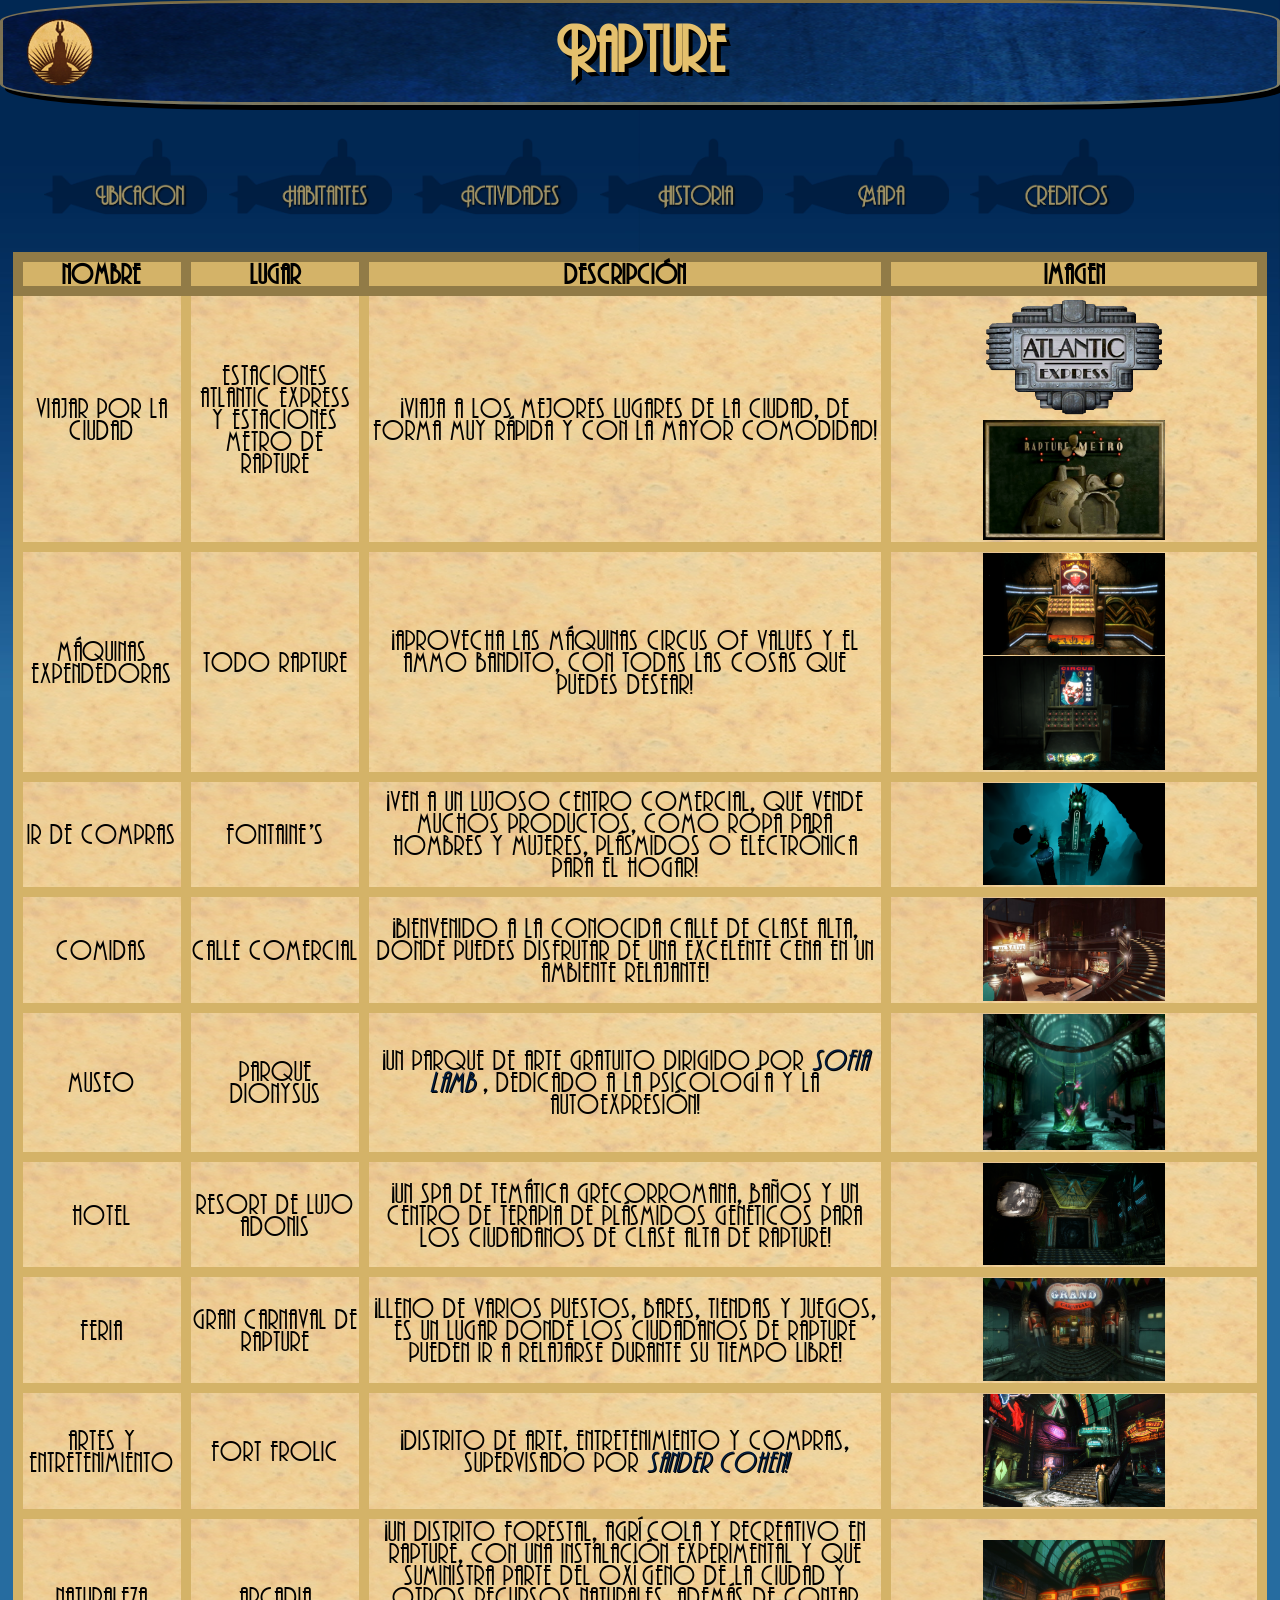
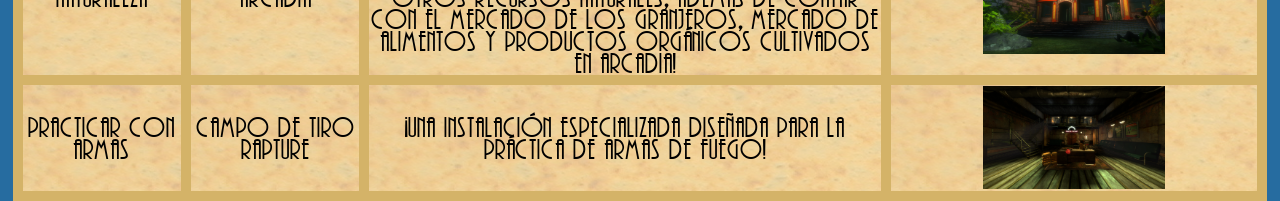
<file: actividades.html>
<!DOCTYPE html>
<html>
    <head>
        <meta charset="UTF-8"> <!-- Codificación UTF-8 -->
        <title> Actividades </title> <!-- Titulo en el navegador -->
        <link rel="icon" href="Imagenes/Icono.png"> <!-- Icono del sitio en el navegador -->
        <link rel="stylesheet" type="text/css" href="Estilos/styles.css"> <!-- Llamar al documento CSS para el estilo del sitio -->
        <meta name="viewport" content="width=device-width,initial-scale=1,maximum-scale=1,user-scalable=no"> <!-- Etiquetas RWD -->
        <meta http-equiv="X-UA-Compatible" content="IE=edge,chrome=1"> <!-- Etiquetas RWD -->
        <meta name="HandheldFriendly" content="true"> <!-- Etiquetas RWD -->
    </head>
    <body>
        <header class="logo"> <!-- Encabezado y vinculo a la página de inicio --> 
            <h1> <a class="inicio" href="index.html"> Rapture </a> </h1> 
        </header>
        <input class="check" type="checkbox" id="dropmenu2"> <!-- Chechbox oculta --> 
        <label for="dropmenu2"> <img class="botoninicial" src="Imagenes/BotonMenu.png"> </label> <!-- Icono para el menú desplegable --> 
        <nav class="menu3"> <!-- Menú que lleva a las diferentes páginas del sitio -->
            <ul>
              <li> <a class="mboton" href="ubicacion.html"> <img class="mboton1" src="Imagenes/Boton1.png">  </a> </li>   <!-- Vinculo a otra página del sitio, haciendo uso de imagen -->
              <li> <a class="mboton" href="personajes.html#characters"> <img class="mboton1" src="Imagenes/Boton2.png">  </a> </li>   <!-- Vinculo a otra página del sitio, haciendo uso de imagen -->
              <li> <a class="mboton" href="actividades.html"> <img class="mboton1" src="Imagenes/Boton3.png">  </a> </li>   <!-- Vinculo a otra página del sitio, haciendo uso de imagen -->
              <li> <a class="mboton" href="historia.html"> <img class="mboton1" src="Imagenes/Boton4.png">  </a> </li>   <!-- Vinculo a otra página del sitio, haciendo uso de imagen -->
              <li> <a class="mboton" href="mapa.html"> <img class="mboton1" src="Imagenes/Boton6.png">  </a> </li>   <!-- Vinculo a otra página del sitio, haciendo uso de imagen -->
              <li> <a class="mboton" href="referencias.html"> <img class="mboton1" src="Imagenes/Boton5.png">  </a> </li> <!-- Vinculo a otra página del sitio, haciendo uso de imagen -->
            </ul>
        </nav>
        <table class="tabla"> <!-- Tabla para agrupar las actividades -->
            <tr> <!-- Filas de encabezados de la tabla -->
                <th> Nombre </th> <!-- Creación de las columnas correspondientes al nombre de la actividad -->
                <th> Lugar </th> <!-- Creación de las columnas correspondientes al lugar de la actividad -->
                <th> Descripción </th> <!-- Creación de las columnas correspondientes a la descripción de la actividad -->
                <th> Imagen </th> <!-- Creación de las columnas correspondientes a una imagen del lugar de la actividad -->
            </tr>
            <tr> <!-- Fila de elementos de la tabla -->
                <td> Viajar por la ciudad </td> <!-- Nombre de la actividad -->
                <td> Estaciones Atlantic Express y estaciones Metro de Rapture </td> <!-- Lugar de la actividad -->
                <td> ¡Viaja a los mejores lugares de la ciudad, de forma muy rápida y con la mayor comodidad!  </td> <!-- Descripción de la actividad -->
                <td> <img class="imgt" src="Imagenes/Express.png">  <img class="imgt" src="Imagenes/Metro.png">  </td> <!-- Imagen del lugar de la actividad -->
            </tr>
            <tr> <!-- Fila de elementos de la tabla -->
                <td> Máquinas expendedoras </td> <!-- Nombre de la actividad -->
                <td> Todo Rapture </td> <!-- Lugar de la actividad -->
                <td> ¡Aprovecha las máquinas Circus of Values y El Ammo Bandito, con todas las cosas que puedes desear! </td> <!-- Descripción de la actividad -->
                <td> <img class="imgt" src="Imagenes/Vending1.png">  <img class="imgt" src="Imagenes/Vending2.png">  </td> <!-- Imagen del lugar de la actividad -->
            </tr>
            <tr> <!-- Fila de elementos de la tabla -->
                <td> Ir de compras </td> <!-- Nombre de la actividad -->
                <td> Fontaine's </td> <!-- Lugar de la actividad -->
                <td> ¡Ven a un lujoso centro comercial, que vende muchos productos, como ropa para hombres y mujeres, plásmidos o electrónica para el hogar! </td> <!-- Descripción de la actividad -->
                <td> <img class="imgt" src="Imagenes/Fontaine.png">  </td> <!-- Imagen del lugar de la actividad -->
            </tr>
            <tr> <!-- Fila de elementos de la tabla -->
                <td> Comidas </td> <!-- Nombre de la actividad -->
                <td> Calle Comercial </td> <!-- Lugar de la actividad -->
                <td> ¡Bienvenido a la conocida calle de clase alta, donde puedes disfrutar de una excelente cena en un ambiente relajante! </td> <!-- Descripción de la actividad -->
                <td> <img class="imgt" src="Imagenes/Restaurante.png">  </td> <!-- Imagen del lugar de la actividad -->
            </tr>
            <tr> <!-- Fila de elementos de la tabla -->
                <td> Museo </td> <!-- Nombre de la actividad -->
                <td> Parque Dionysus </td> <!-- Lugar de la actividad -->
                <td> ¡Un parque de arte gratuito dirigido por <a class="links" href="personajes.html#Lamb"> Sofia Lamb </a>, dedicado a la psicología y la autoexpresión! </td> <!-- Descripción de la actividad con vínculo interno -->
                <td> <img class="imgt" src="Imagenes/Dionysus.png">  </td> <!-- Imagen del lugar de la actividad -->
            </tr>
            <tr> <!-- Fila de elementos de la tabla -->
                <td> Hotel </td> <!-- Nombre de la actividad -->
                <td> Resort de lujo Adonis </td> <!-- Lugar de la actividad -->
                <td> ¡Un spa de temática grecorromana, baños y un centro de terapia de plásmidos genéticos para los ciudadanos de clase alta de Rapture! </td> <!-- Descripción de la actividad -->
                <td> <img class="imgt" src="Imagenes/Adonis.png">  </td> <!-- Imagen del lugar de la actividad -->
            </tr>
            <tr> <!-- Fila de elementos de la tabla -->
                <td> Feria </td> <!-- Nombre de la actividad -->
                <td> Gran Carnaval de Rapture </td> <!-- Lugar de la actividad -->
                <td> ¡Lleno de varios puestos, bares, tiendas y juegos, es un lugar donde los ciudadanos de Rapture pueden ir a relajarse durante su tiempo libre! </td> <!-- Descripción de la actividad -->
                <td> <img class="imgt" src="Imagenes/Carnaval.jpg">  </td> <!-- Imagen del lugar de la actividad -->
            </tr>
            <tr> <!-- Fila de elementos de la tabla -->
                <td> Artes y entretenimiento </td> <!-- Nombre de la actividad -->
                <td> Fort Frolic </td> <!-- Lugar de la actividad -->
                <td> ¡Distrito de arte, entretenimiento y compras, supervisado por <a class="links" href="personajes.html#Cohen"> Sander Cohen! </a> </td> <!-- Descripción de la actividad con vínculo interno -->
                <td> <img class="imgt" src="Imagenes/City3.jpg">  </td> <!-- Imagen del lugar de la actividad -->
            </tr>
            <tr> <!-- Fila de elementos de la tabla -->
                <td> Naturaleza </td> <!-- Nombre de la actividad -->
                <td> Arcadia </td> <!-- Lugar de la actividad -->
                <td> ¡Un distrito forestal, agrícola y recreativo en Rapture, con una instalación experimental y que suministra parte del oxígeno de la ciudad y otros recursos naturales, además de contar con el mercado de los granjeros, mercado de alimentos y productos orgánicos cultivados en Arcadia! </a> </td> <!-- Descripción de la actividad -->
                <td> <img class="imgt" src="Imagenes/Arcadia.png">  </td> <!-- Imagen del lugar de la actividad -->
            </tr>
            <tr> <!-- Fila de elementos de la tabla -->
                <td> Practicar con armas </td> <!-- Nombre de la actividad -->
                <td> Campo de tiro Rapture </td> <!-- Lugar de la actividad -->
                <td> ¡Una instalación especializada diseñada para la práctica de armas de fuego! </a> </td> <!-- Descripción de la actividad -->
                <td> <img class="imgt" src="Imagenes/Shot.png">  </td> <!-- Imagen del lugar de la actividad -->
            </tr>
        </table>
    </body>
</html>
</file>
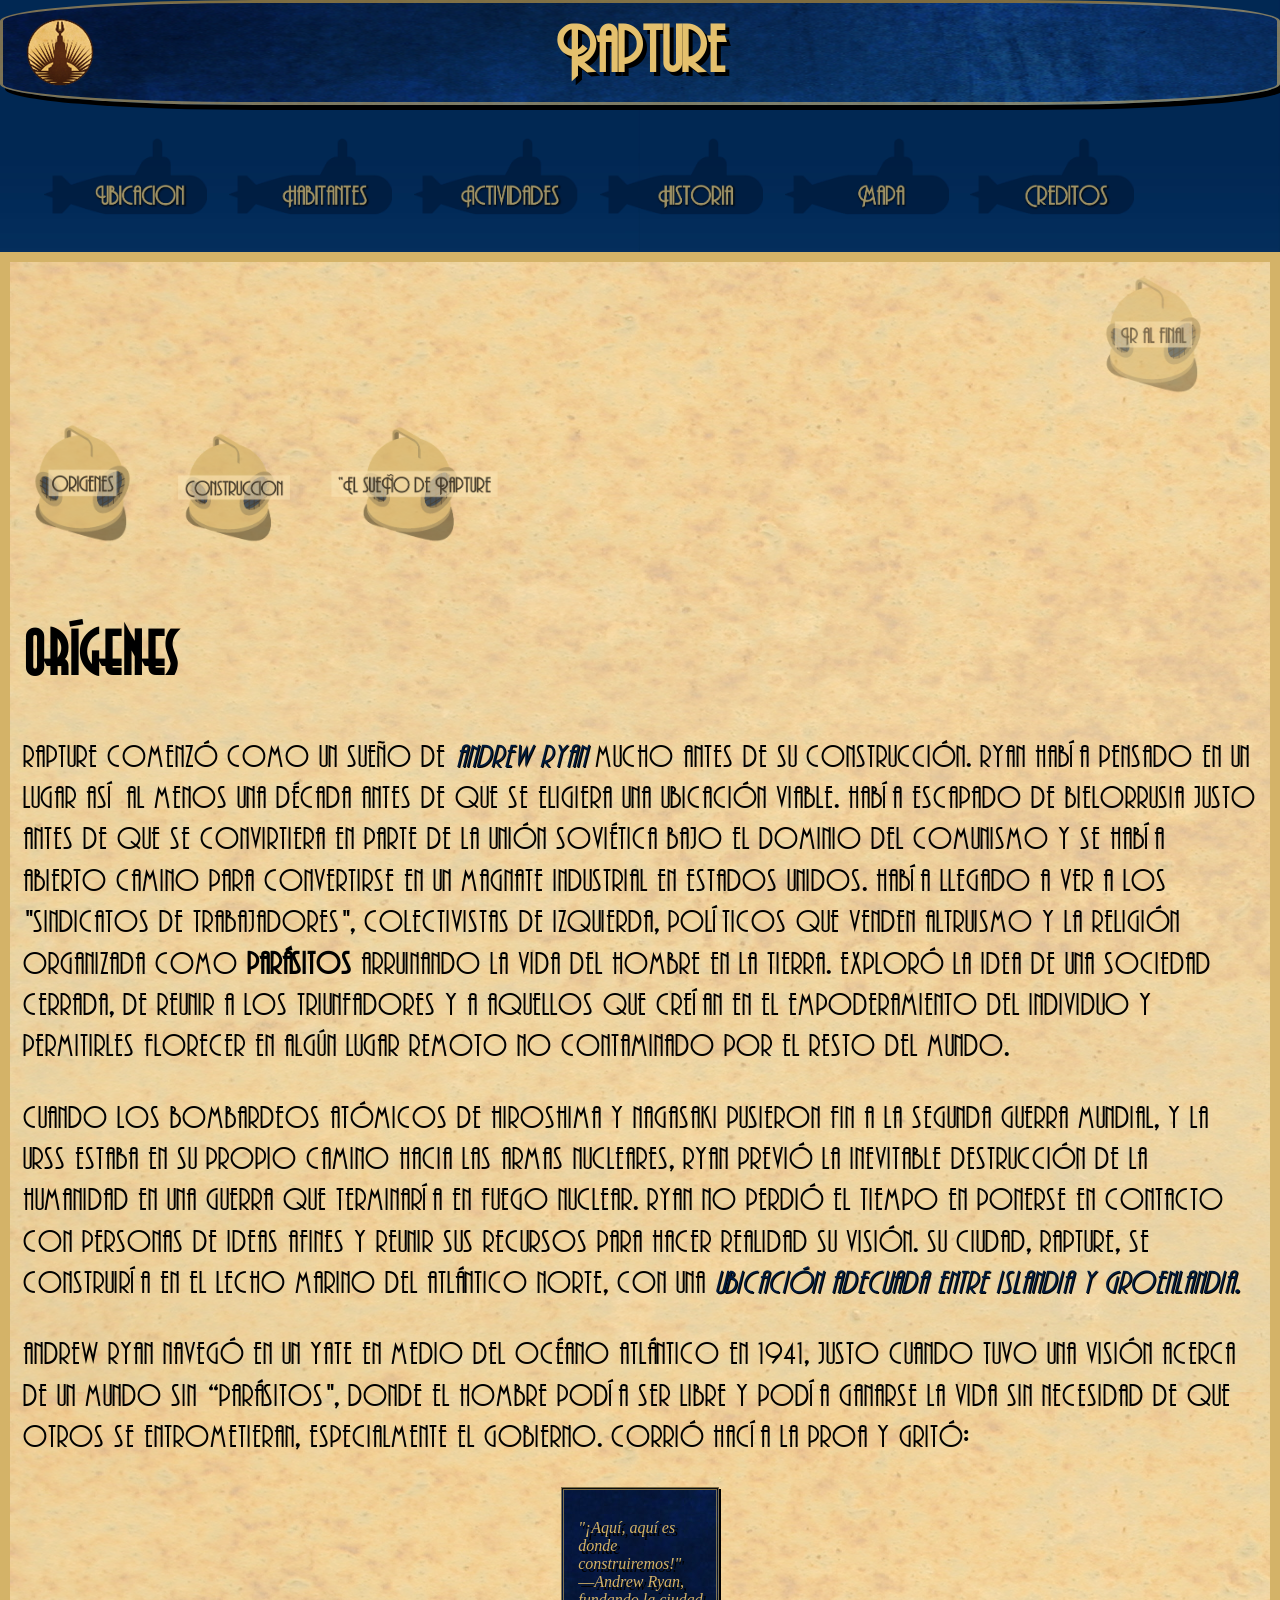
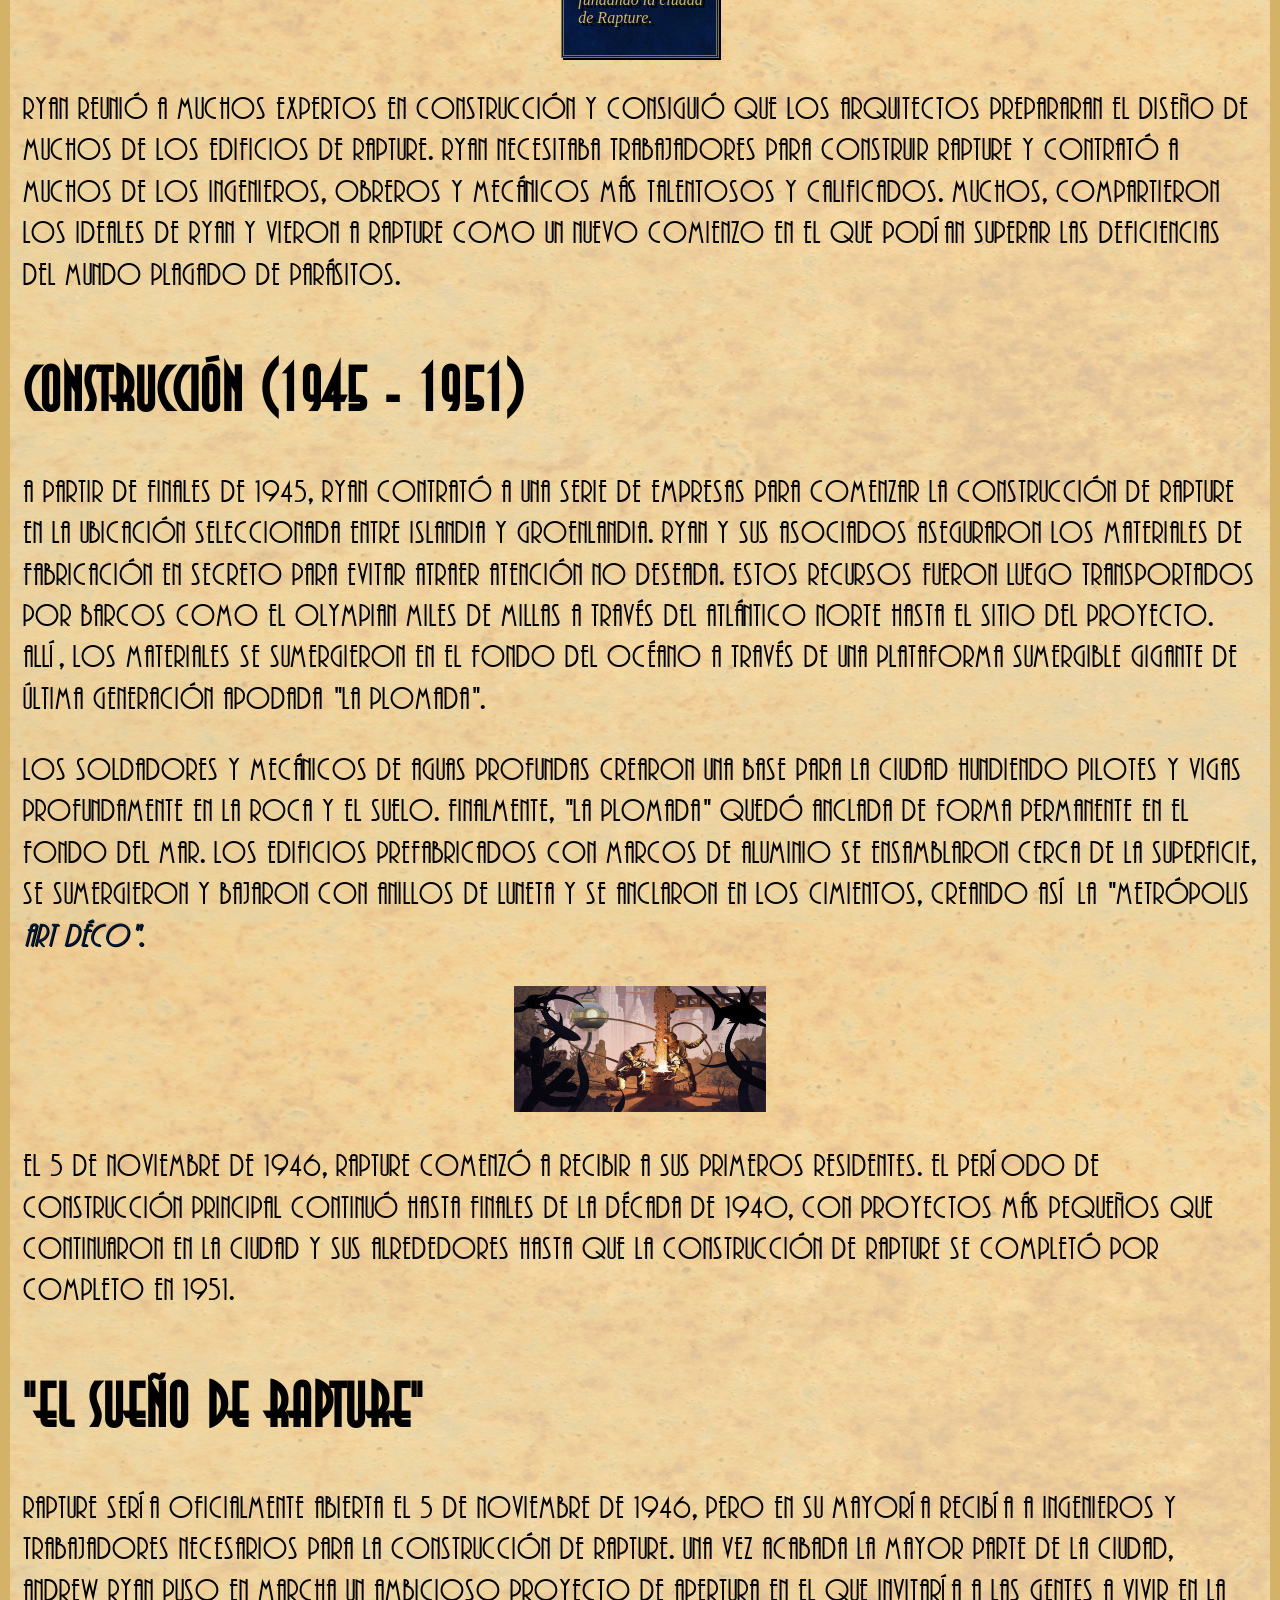
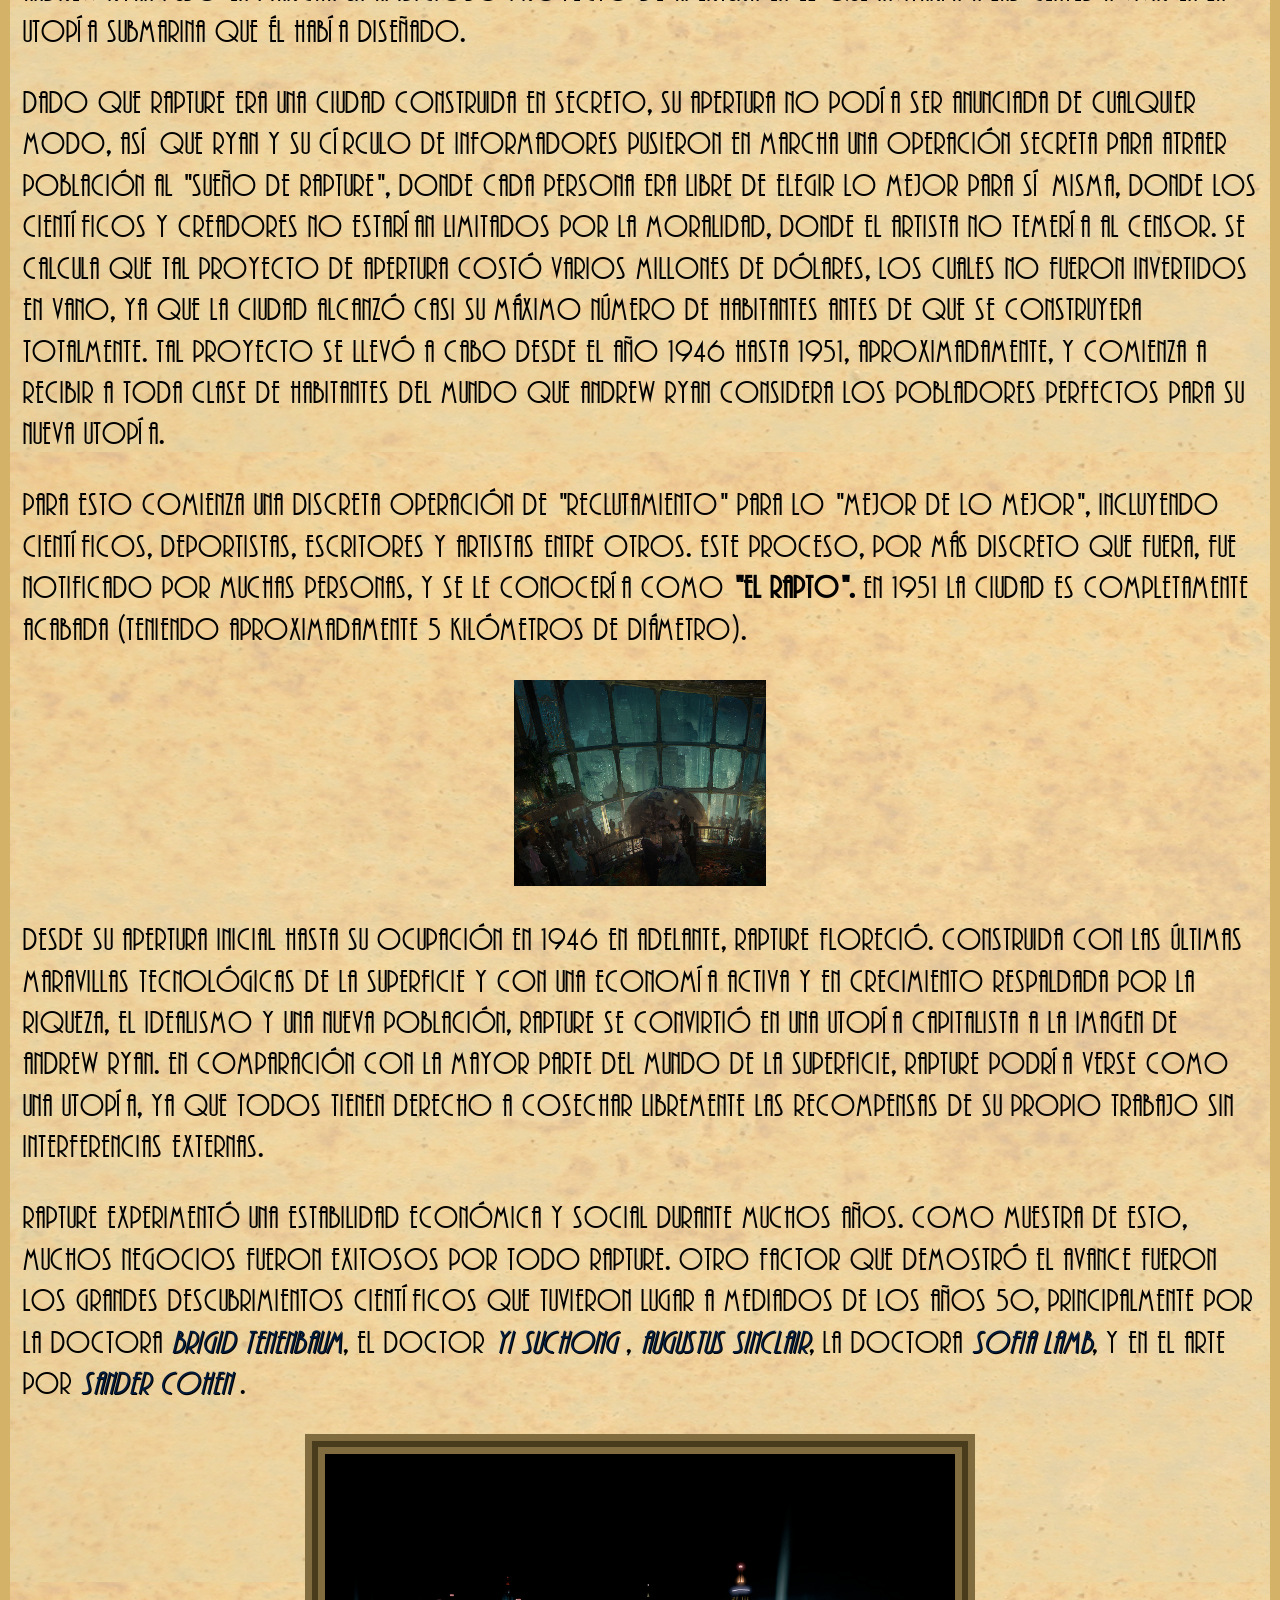
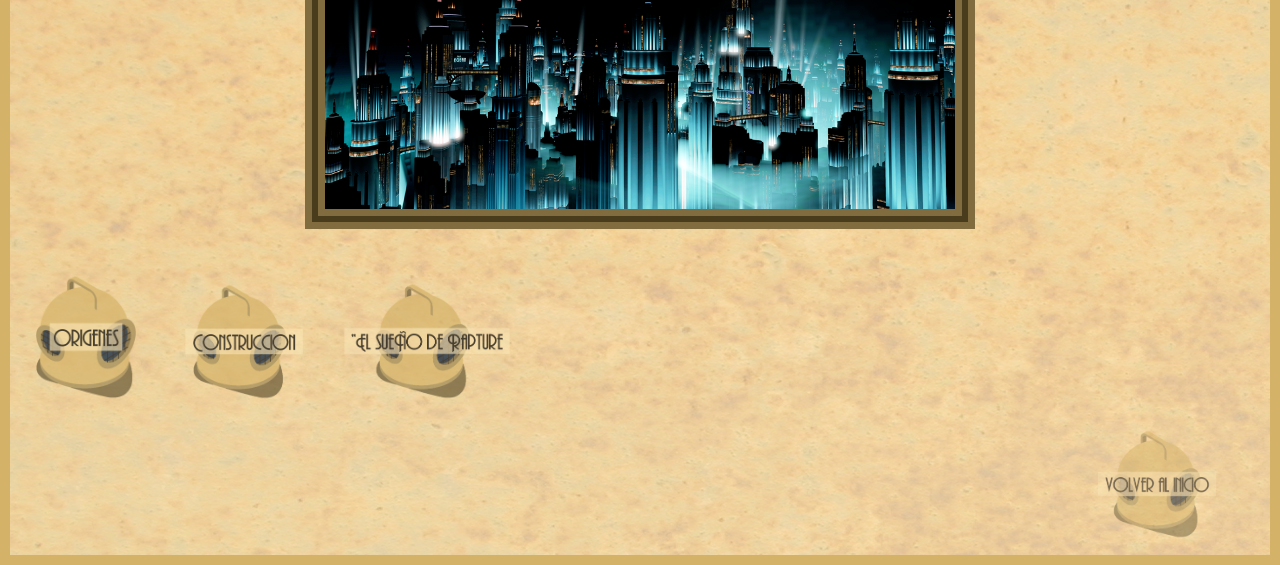
<file: historia.html>
<!DOCTYPE html>
<html>
    <head>
        <meta charset="UTF-8"> <!-- Codificación UTF-8 -->
        <title> Historia </title> <!-- Titulo en el navegador -->
        <link rel="icon" href="Imagenes/Icono.png"> <!-- Icono del sitio en el navegador -->
        <link rel="stylesheet" type="text/css" href="Estilos/styles.css"> <!-- Llamar al documento CSS para el estilo del sitio -->
        <meta name="viewport" content="width=device-width,initial-scale=1,maximum-scale=1,user-scalable=no"> <!-- Etiquetas RWD -->
        <meta http-equiv="X-UA-Compatible" content="IE=edge,chrome=1"> <!-- Etiquetas RWD -->
        <meta name="HandheldFriendly" content="true"> <!-- Etiquetas RWD -->
    </head>
    <body>
        <a id="Inicio"></a> <!-- "Inicio" de la página -->
        <header class="logo"> <!-- Encabezado y vinculo a la página de inicio --> 
            <h1> <a class="inicio" href="index.html"> Rapture </a> </h1> 
        </header>
        <input class="check" type="checkbox" id="dropmenu2"> <!-- Chechbox oculta --> 
        <label for="dropmenu2"> <img class="botoninicial" src="Imagenes/BotonMenu.png"> </label> <!-- Icono para el menú desplegable --> 
        <nav class="menu3"> <!-- Menú que lleva a las diferentes páginas del sitio -->
            <ul>
              <li> <a class="mboton" href="ubicacion.html"> <img class="mboton1" src="Imagenes/Boton1.png">  </a> </li>   <!-- Vinculo a otra página del sitio, haciendo uso de imagen -->
              <li> <a class="mboton" href="personajes.html#characters"> <img class="mboton1" src="Imagenes/Boton2.png">  </a> </li>   <!-- Vinculo a otra página del sitio, haciendo uso de imagen -->
              <li> <a class="mboton" href="actividades.html"> <img class="mboton1" src="Imagenes/Boton3.png">  </a> </li>   <!-- Vinculo a otra página del sitio, haciendo uso de imagen -->
              <li> <a class="mboton" href="historia.html"> <img class="mboton1" src="Imagenes/Boton4.png">  </a> </li>   <!-- Vinculo a otra página del sitio, haciendo uso de imagen -->
              <li> <a class="mboton" href="mapa.html"> <img class="mboton1" src="Imagenes/Boton6.png">  </a> </li>   <!-- Vinculo a otra página del sitio, haciendo uso de imagen -->
              <li> <a class="mboton" href="referencias.html"> <img class="mboton1" src="Imagenes/Boton5.png">  </a> </li> <!-- Vinculo a otra página del sitio, haciendo uso de imagen -->
            </ul>
        </nav>
        <div class="conttextos2"> <!-- Sección definida para contener el contenido de la página -->
            <a class="mboton2" href="#Final"> <img class="imboton" src="Imagenes/esboton1.png"> </a> <!-- Botón en imagen que lleva al final de la página -->
            <div class="menu"> <!-- Menú de navegación interna -->
                <a class="mboton" href="#Origenes"> <img class="imboton" src="Imagenes/esboton3.png">  </a> <!-- Botón en imagen que lleva a la sección "Origenes" -->
                <a class="mboton" href="#Construccion"> <img class="imboton" src="Imagenes/esboton4.png"> </a> <!-- Botón en imagen que lleva a la sección "Construccióm" -->
                <a class="mboton" href="#Ascenso"> <img class="imboton3" src="Imagenes/esboton5.png"> </a> <!-- Botón en imagen que lleva a la sección "Ascenso"/"El sueño de Rapture" -->
            </div>
            <h2 class="titulos" id="Origenes"> Orígenes </h2> <!-- Título de sección -->
            <p class="parrafo"> Rapture comenzó como un sueño de <a class="links" href="personajes.html#Andrew"> Andrew Ryan</a> mucho antes de su construcción. Ryan había pensado en un lugar así al menos una década antes de que se eligiera una ubicación viable. Había escapado de Bielorrusia justo antes de que se convirtiera en parte de la Unión Soviética bajo el dominio del comunismo y se había abierto camino para convertirse en un magnate industrial en Estados Unidos. Había llegado a ver a los "sindicatos de trabajadores", colectivistas de izquierda, políticos que venden altruismo y la religión organizada como <b> parásitos </b> arruinando la vida del hombre en la Tierra. Exploró la idea de una sociedad cerrada, de reunir a los triunfadores y a aquellos que creían en el empoderamiento del individuo y permitirles florecer en algún lugar remoto no contaminado por el resto del mundo. </p> <!-- Párrafo con vínculo interno -->
                <p class="parrafo"> Cuando los bombardeos atómicos de Hiroshima y Nagasaki pusieron fin a la Segunda Guerra Mundial, y la URSS estaba en su propio camino hacia las armas nucleares, Ryan previó la inevitable destrucción de la humanidad en una guerra que terminaría en fuego nuclear. Ryan no perdió el tiempo en ponerse en contacto con personas de ideas afines y reunir sus recursos para hacer realidad su visión. Su ciudad, Rapture, se construiría en el lecho marino del Atlántico Norte, con una <a class="links" href="ubicacion.html#mapa">ubicación adecuada entre Islandia y Groenlandia.</a> </p> <!-- Párrafo con vínculo interno -->
                <p class="parrafo"> Andrew Ryan navegó en un yate en medio del Océano Atlántico en 1941, justo cuando tuvo una visión acerca de un mundo sin “parásitos", donde el hombre podía ser libre y podía ganarse la vida sin necesidad de que otros se entrometieran, especialmente el gobierno. Corrió hacía la proa y gritó: </p> <!-- Párrafo -->
                <div class="floatimg2"> <p class="citas">"¡Aquí, aquí es donde construiremos!" ―Andrew Ryan, fundando la ciudad de Rapture. </p> </div> <!-- Párrafo en formato de "cita" --> 
                <p class="parrafo"> Ryan reunió a muchos expertos en construcción y consiguió que los arquitectos prepararan el diseño de muchos de los edificios de Rapture. Ryan necesitaba trabajadores para construir Rapture y contrató a muchos de los ingenieros, obreros y mecánicos más talentosos y calificados. Muchos, compartieron los ideales de Ryan y vieron a Rapture como un nuevo comienzo en el que podían superar las deficiencias del mundo plagado de parásitos. </p> <!-- Párrafo -->
            <h2 class="titulos" id="Construccion"> Construcción (1945 - 1951) </h2> <!-- Título de sección -->
                <p class="parrafo"> A partir de finales de 1945, Ryan contrató a una serie de empresas para comenzar la construcción de Rapture en la ubicación seleccionada entre Islandia y Groenlandia. Ryan y sus asociados aseguraron los materiales de fabricación en secreto para evitar atraer atención no deseada. Estos recursos fueron luego transportados por barcos como el Olympian miles de millas a través del Atlántico Norte hasta el sitio del proyecto. Allí, los materiales se sumergieron en el fondo del océano a través de una plataforma sumergible gigante de última generación apodada "La Plomada". </p> <!-- Párrafo -->
                <p class="parrafo"> Los soldadores y mecánicos de aguas profundas crearon una base para la ciudad hundiendo pilotes y vigas profundamente en la roca y el suelo. Finalmente, "La Plomada" quedó anclada de forma permanente en el fondo del mar. Los edificios prefabricados con marcos de aluminio se ensamblaron cerca de la superficie, se sumergieron y bajaron con anillos de luneta y se anclaron en los cimientos, creando así la "metrópolis <a class="links" target="_blank" href="https://es.wikipedia.org/wiki/Art_d%C3%A9co"> Art Déco". </a> </p> <!-- Párrafo con vínculo externo -->
                <p class="centrar"> <img class="duo" src="Imagenes/Construccion.png">  </p> <!-- Imagen centrada -->
                <p class="parrafo"> El 5 de noviembre de 1946, Rapture comenzó a recibir a sus primeros residentes. El período de construcción principal continuó hasta finales de la década de 1940, con proyectos más pequeños que continuaron en la ciudad y sus alrededores hasta que la construcción de Rapture se completó por completo en 1951. </p> <!-- Párrafo -->
            <h2 class="titulos" id="Ascenso"> "El sueño de Rapture" </h2> <!-- Título de sección -->
                <p class="parrafo"> Rapture sería oficialmente abierta el 5 de noviembre de 1946, pero en su mayoría recibía a ingenieros y trabajadores necesarios para la construcción de Rapture. Una vez acabada la mayor parte de la ciudad, Andrew Ryan puso en marcha un ambicioso proyecto de apertura en el que invitaría a las gentes a vivir en la utopía submarina que él había diseñado. </p> <!-- Párrafo -->
                <p class="parrafo"> Dado que Rapture era una ciudad construida en secreto, su apertura no podía ser anunciada de cualquier modo, así que Ryan y su círculo de informadores pusieron en marcha una operación secreta para atraer población al "sueño de Rapture", donde cada persona era libre de elegir lo mejor para sí misma, donde los científicos y creadores no estarían limitados por la moralidad, donde el artista no temería al censor. Se calcula que tal proyecto de apertura costó varios millones de dólares, los cuales no fueron invertidos en vano, ya que la ciudad alcanzó casi su máximo número de habitantes antes de que se construyera totalmente. Tal proyecto se llevó a cabo desde el año 1946 hasta 1951, aproximadamente, y comienza a recibir a toda clase de habitantes del mundo que Andrew Ryan considera los pobladores perfectos para su nueva utopía. </p> <!-- Párrafo -->
                <p class="parrafo"> Para esto comienza una discreta operación de "reclutamiento" para lo "mejor de lo mejor", incluyendo científicos, deportistas, escritores y artistas entre otros. Este proceso, por más discreto que fuera, fue notificado por muchas personas, y se le conocería como <b> "El Rapto". </b> En 1951 la ciudad es completamente acabada (teniendo aproximadamente 5 kilómetros de diámetro). </p> <!-- Párrafo -->
                <p class="centrar"> <img class="duo" src="Imagenes/Sociedad.jpg">  </p> <!-- Imagen cemtrada -->
                <p class="parrafo"> Desde su apertura inicial hasta su ocupación en 1946 en adelante, Rapture floreció. Construida con las últimas maravillas tecnológicas de la superficie y con una economía activa y en crecimiento respaldada por la riqueza, el idealismo y una nueva población, Rapture se convirtió en una utopía capitalista a la imagen de Andrew Ryan. En comparación con la mayor parte del mundo de la superficie, Rapture podría verse como una utopía, ya que todos tienen derecho a cosechar libremente las recompensas de su propio trabajo sin interferencias externas. </p> <!-- Párrafo -->
                <p class="parrafo"> Rapture experimentó una estabilidad económica y social durante muchos años. Como muestra de esto, muchos negocios fueron exitosos por todo Rapture. Otro factor que demostró el avance fueron los grandes descubrimientos científicos que tuvieron lugar a mediados de los años 50, principalmente por la doctora <a class="links" href="personajes.html#Tenenbaum"> Brigid Tenenbaum</a>, el doctor <a class="links" href="personajes.html#Suchong"> Yi Suchong </a>, <a class="links" href="personajes.html#Sinclair">Augustus Sinclair</a>, la doctora <a class="links" href="personajes.html#Lamb">Sofia Lamb</a>, y en el arte por <a class="links" href="personajes.html#Cohen"> Sander Cohen </a>. </p> <!-- Párrafo con vínculos internos -->
                <p class="centrar"> <img class="marco" src="Imagenes/City4.jpg">  </p> <!-- Imagen centrada con bordes en estilo de un "marco" -->
            <div class="menu"> <!-- Menú de navegación interna -->
                    <a class="mboton" href="#Origenes"> <img class="imboton2" src="Imagenes/esboton3.png">  </a>  <!-- Botón en imagen que lleva a la sección "Origenes" -->
                    <a class="mboton" href="#Construccion"> <img class="imboton2" src="Imagenes/esboton4.png"> </a> <!-- Botón en imagen que lleva a la sección "Construcción" -->
                    <a class="mboton" href="#Ascenso"> <img class="imboton4" src="Imagenes/esboton5.png"> </a> <!-- Botón en imagen que lleva a la sección "Ascenso"/"El sueño de Rapture" -->
            </div>
            <a id="Final"></a> <!-- "Final" de la página -->
            <a class="mboton2" href="#Inicio"> <img class="imboton2" src="Imagenes/esboton2.png"> </a> <!-- Botón en imagen que lleva al inicio de la página -->
        </div>
    </body>
</html>
</file>
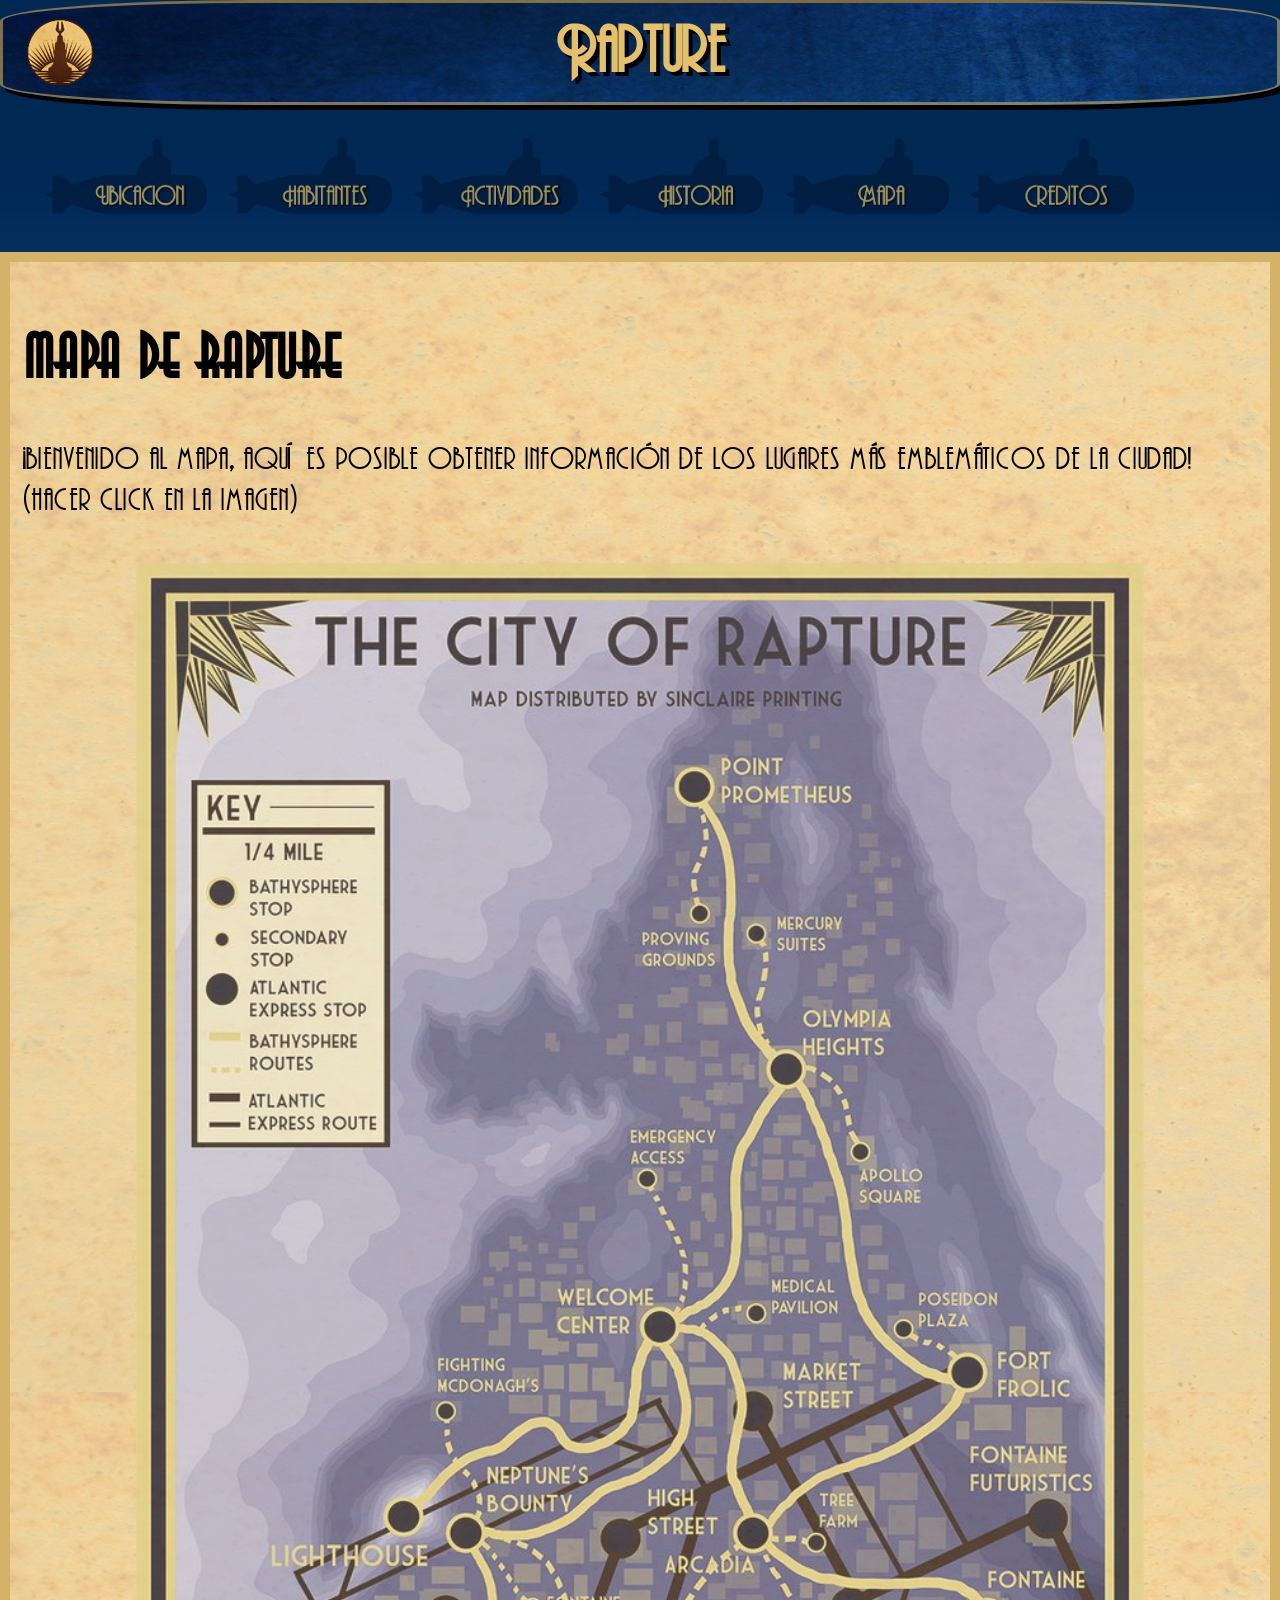
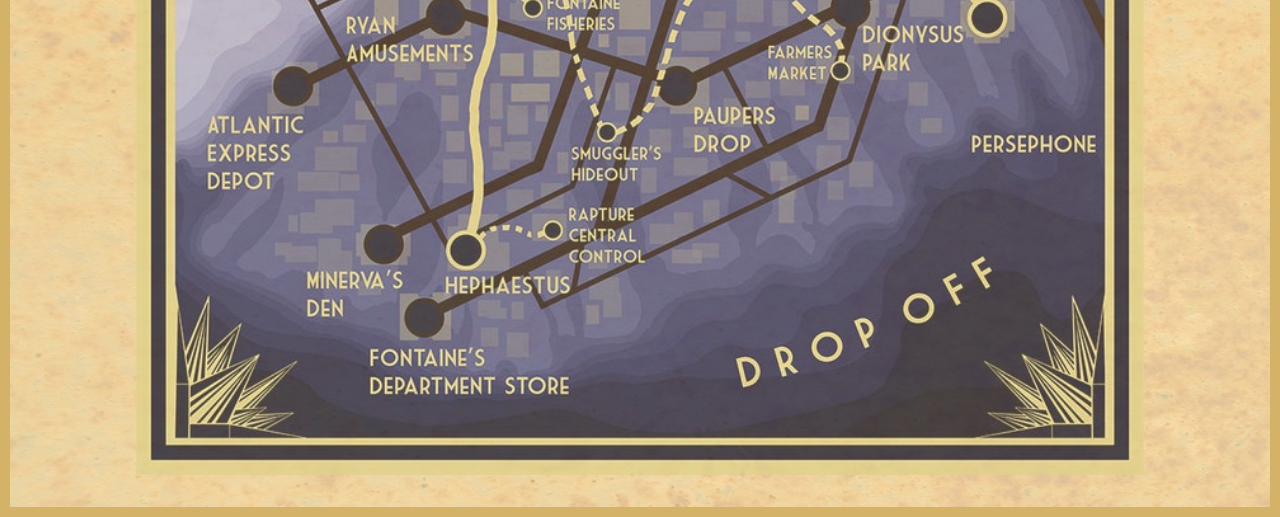
<file: mapa.html>
<!DOCTYPE html>
<html>
    <head>
        <meta charset="UTF-8"> <!-- Codificación UTF-8 -->
        <title> Mapa </title> <!-- Titulo en el navegador -->
        <link rel="icon" href="Imagenes/Icono.png"> <!-- Icono del sitio en el navegador -->
        <link rel="stylesheet" type="text/css" href="Estilos/styles.css"> <!-- Llamar al documento CSS para el estilo del sitio -->
        <meta name="viewport" content="width=device-width,initial-scale=1,maximum-scale=1,user-scalable=no"> <!-- Etiquetas RWD -->
        <meta http-equiv="X-UA-Compatible" content="IE=edge,chrome=1"> <!-- Etiquetas RWD -->
        <meta name="HandheldFriendly" content="true"> <!-- Etiquetas RWD -->
    </head>
    <body>
        <header class="logo"> <!-- Encabezado y vinculo a la página de inicio --> 
            <h1> <a class="inicio" href="index.html"> Rapture </a> </h1> 
        </header>
        <input class="check" type="checkbox" id="dropmenu2"> <!-- Chechbox oculta --> 
        <label for="dropmenu2"> <img class="botoninicial" src="Imagenes/BotonMenu.png"> </label> <!-- Icono para el menú desplegable --> 
        <nav class="menu3"> <!-- Menú que lleva a las diferentes páginas del sitio -->
            <ul>
              <li> <a class="mboton" href="ubicacion.html"> <img class="mboton1" src="Imagenes/Boton1.png">  </a> </li>   <!-- Vinculo a otra página del sitio, haciendo uso de imagen -->
              <li> <a class="mboton" href="personajes.html#characters"> <img class="mboton1" src="Imagenes/Boton2.png">  </a> </li>   <!-- Vinculo a otra página del sitio, haciendo uso de imagen -->
              <li> <a class="mboton" href="actividades.html"> <img class="mboton1" src="Imagenes/Boton3.png">  </a> </li>   <!-- Vinculo a otra página del sitio, haciendo uso de imagen -->
              <li> <a class="mboton" href="historia.html"> <img class="mboton1" src="Imagenes/Boton4.png">  </a> </li>   <!-- Vinculo a otra página del sitio, haciendo uso de imagen -->
              <li> <a class="mboton" href="mapa.html"> <img class="mboton1" src="Imagenes/Boton6.png">  </a> </li>   <!-- Vinculo a otra página del sitio, haciendo uso de imagen -->
              <li> <a class="mboton" href="referencias.html"> <img class="mboton1" src="Imagenes/Boton5.png">  </a> </li> <!-- Vinculo a otra página del sitio, haciendo uso de imagen -->
            </ul>
        </nav>
        <div class="conttextos2"> <!-- Sección definida para contener el contenido de la página -->
            <h2 class="titulos"> Mapa de Rapture</h2>
            <p class="parrafo"> ¡Bienvenido al mapa, aquí es posible obtener información de los lugares más emblemáticos de la ciudad! (Hacer click en la imagen) </p>
            <p class="centrar"> <a href="mapa_interactivo.html"> <img class="mapaimg" src="Imagenes/Mapa_Rapture.jpg"> </a> </p> <!-- Sección del mapa y todo su contenido -->
        </div>
    </body>
</html>
</file>
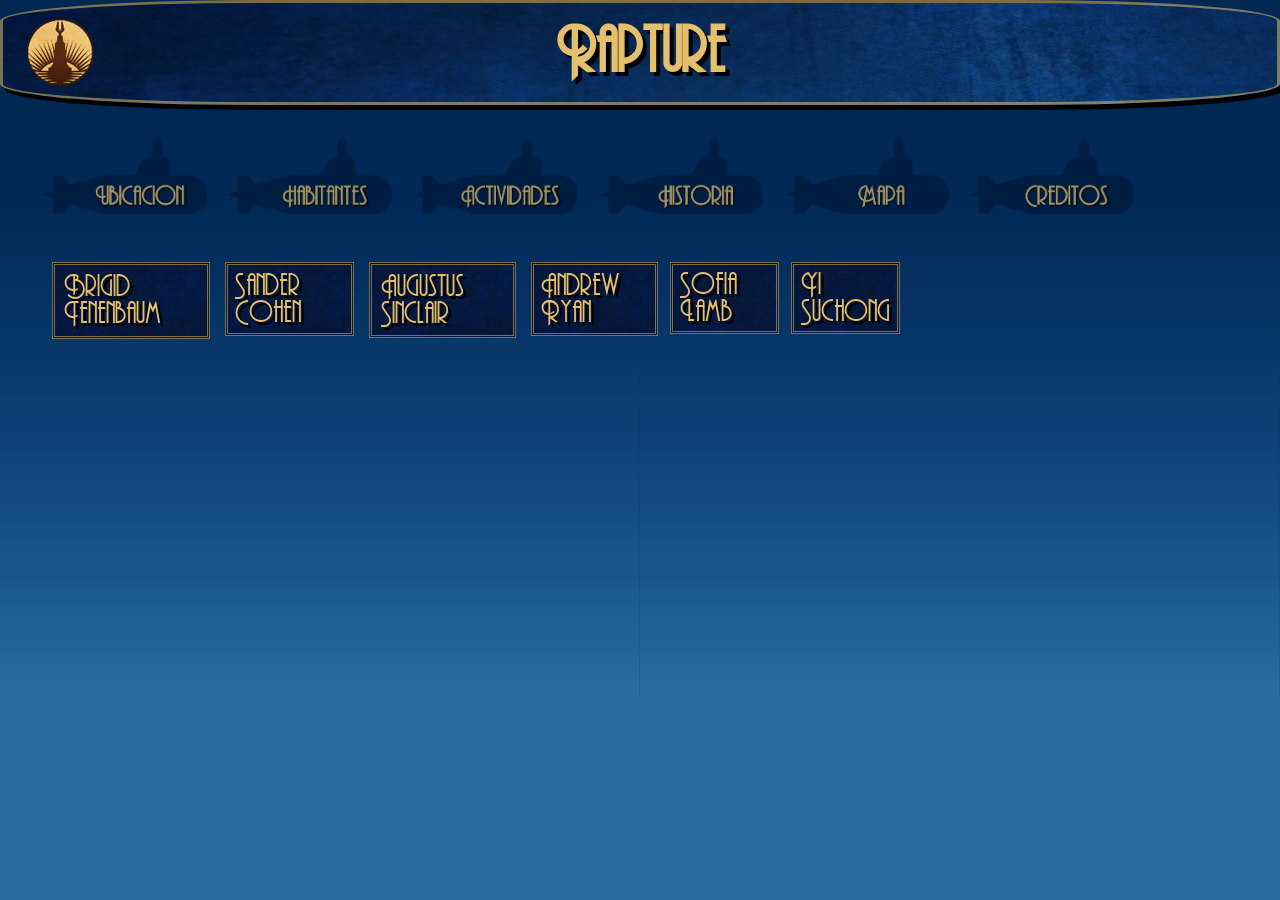
<file: personajes.html>
<!DOCTYPE html>
<html>
    <head>
        <meta charset="UTF-8"> <!-- Codificación UTF-8 -->
        <title> Habitantes </title> <!-- Titulo en el navegador -->
        <link rel="icon" href="Imagenes/Icono.png"> <!-- Icono del sitio en el navegador -->
        <link rel="stylesheet" type="text/css" href="Estilos/styles.css"> <!-- Llamar al documento CSS para el estilo del sitio -->
        <meta name="viewport" content="width=device-width,initial-scale=1,maximum-scale=1,user-scalable=no"> <!-- Etiquetas RWD -->
        <meta http-equiv="X-UA-Compatible" content="IE=edge,chrome=1"> <!-- Etiquetas RWD -->
        <meta name="HandheldFriendly" content="true"> <!-- Etiquetas RWD -->
    </head>
    <body>
        <header class="logo"> <!-- Encabezado y vinculo a la página de inicio --> 
            <h1> <a class="inicio" href="index.html"> Rapture </a> </h1> 
        </header>
        <input class="check" type="checkbox" id="dropmenu2"> <!-- Chechbox oculta --> 
        <label for="dropmenu2"> <img class="botoninicial" src="Imagenes/BotonMenu.png"> </label> <!-- Icono para el menú desplegable --> 
        <nav class="menu3"> <!-- Menú que lleva a las diferentes páginas del sitio -->
            <ul>
              <li> <a class="mboton" href="ubicacion.html"> <img class="mboton1" src="Imagenes/Boton1.png">  </a> </li>   <!-- Vinculo a otra página del sitio, haciendo uso de imagen -->
              <li> <a class="mboton" href="personajes.html#characters"> <img class="mboton1" src="Imagenes/Boton2.png">  </a> </li>   <!-- Vinculo a otra página del sitio, haciendo uso de imagen -->
              <li> <a class="mboton" href="actividades.html"> <img class="mboton1" src="Imagenes/Boton3.png">  </a> </li>   <!-- Vinculo a otra página del sitio, haciendo uso de imagen -->
              <li> <a class="mboton" href="historia.html"> <img class="mboton1" src="Imagenes/Boton4.png">  </a> </li>   <!-- Vinculo a otra página del sitio, haciendo uso de imagen -->
              <li> <a class="mboton" href="mapa.html"> <img class="mboton1" src="Imagenes/Boton6.png">  </a> </li>   <!-- Vinculo a otra página del sitio, haciendo uso de imagen -->
              <li> <a class="mboton" href="referencias.html"> <img class="mboton1" src="Imagenes/Boton5.png">  </a> </li> <!-- Vinculo a otra página del sitio, haciendo uso de imagen -->
            </ul>
        </nav>
        <div class="tab"> <!-- Sistema que divide la página en secciones y permite acceder a cada seccíon pulsando el botón, mientras que las otras se mantiene ocultas -->
            <input class="check" type="checkbox" id="dropmenu"> <!-- Chechbox oculta -->  
            <label for="dropmenu" class="personajes1"> Habitantes </label> <!-- Icono para el menú desplegable interno --> 
            <!-- la imagen del ícono se muestra como label del checkbox pero se oculta cuando no se necesita -->
            <nav class="menu2">
                <ul>
                    <li> <a class="personajes" href="#Tenenbaum"> Brigid Tenenbaum </a> </li> <!-- Botón de sección -->
                    <li> <a class="personajes" href="#Cohen"> Sander Cohen </a> </li> <!-- Botón de sección -->
                    <li> <a class="personajes" href="#Sinclair"> Augustus Sinclair </a> </li> <!-- Botón de sección -->
                    <li> <a class="personajes" href="#Andrew"> Andrew Ryan </a> </li>   <!-- Botón de sección -->
                    <li> <a class="personajes" href="#Lamb"> Sofia Lamb </a> </li> <!-- Botón de sección -->
                    <li> <a class="personajes" href="#Suchong"> Yi Suchong </a> </li> <!-- Botón de sección -->
                </ul>
	        </nav>

            <div id="characters" class="conttextos2">  <!-- Página que será mostrada al entrar usando el menú de navegación principal -->
                <p class="centrar"> <img class="marco" src="Imagenes/Personajes.png">  </p> <!-- Imagen con bordes en estilo de "marco" -->
            </div>
            
            <div id="Tenenbaum" class="conttextos2"> <!-- Sección -->
                <h2 class="titulos"> Habitantes destacados de Rapture </h2> <!-- Título -->
                    <h3 class="subtitulos"> Brigid Tenenbaum </h3> <!-- Subtítulo -->
                    <img class="retratos" src="Imagenes/Brigid.jpg">  <!-- Imagen de retrato -->
                    <aside class="floatimg"> <!-- Parrafo alineado, en estilo de "cita" -->
                        <p class="citas"> "¿Qué hace que algo sea como yo? Me paso el día viendo genes, y jamás he logrado ver los planos del pecado." ― Dr. Brigid Tenenbaum </p> <!-- "Cita" -->
                    </aside>
                    <p class="parrafo"> La doctora Brigid Tenenbaum es una científica que ayudó en la investigación y producción del ADAM tras descubirlo en una babosa marina. </p> <!-- Párrafo -->
                    <h4 class="subsubtitulos"> Vida temprana </h4> <!-- Subtítulo menor -->
                    <p class="parrafo"> Tenenbaum creció cerca de la ciudad de Minsk en la URSS (en el territorio de la actual Bielorrusia). Su padre era alemán, y ella se crió en la fe judía. </p> <!-- Párrafo -->
                    <p class="parrafo"> Cuando tenía dieciséis años, se convirtió en prisionera en el campo de concentración nazi de Auschwitz, donde observó a médicos alemanes, incluyendo a <a class="links" target="_blank" href="https://es.wikipedia.org/wiki/Josef_Mengele"> Josef Mengele</a>, que experimentaban con prisioneros. De vez en cuando, cuando los alemanes cometían errores científicos, ella los corrigía y descubría que tenía vocación por la ciencia. Finalmente, los alemanes la pusieron a trabajar para ayudar en sus infames experimentos médicos. Tenenbaum consideró que los experimentos alemanes eran inútiles. Mientras que el resto de su familia fue asesinada, ella sobrevivió al campo de concentración debido a su ayuda a los médicos, lo que le valió el apodo de <b class="definicion">"Das Wunderkind".</b> <i class="hide"> "La niña maravilla" </i> </p> <!-- Párrafo con vínculo externo, y una parte del texto oculta, que se muestra y sirve como definición, al pasar el cursor sobre la sección subrayada -->
                    <p class="parrafo"> Tenenbaum fue diagnosticada con autismo de alto funcionamiento, pero no dejó que eso la definiera y más tarde se ganó una reputación como un genio científico. En 1946, desapareció misteriosamente. Las especulaciones decían que la habían llevado a Estados Unidos o la Unión Soviética, como muchos científicos después de la Segunda Guerra Mundial, o posiblemente que había sido víctima de represalias por su colaboración con los nazis. Sin embargo, su verdadero destino era <a class="links" href="ubicacion.html"> Rapture. </a> </p> <!-- Párrafo con vínculo interno -->
                    <p class="centrar"> <img class="du2" src="Imagenes/Tenenbaum.jpg">  </p> <!-- Imagen centrada -->
                    <h4 class="subsubtitulos"> Vida en Rapture </h4> <!-- Subtítulo menor -->
                    <p class="parrafo"> Después de su llegada a Rapture, mientras caminaba por los muelles de Port Neptune, descubrió a un contrabandista cuyas manos lisiadas habían recuperado su funcionalidad normal después de haber sido mordidas por una babosa marina . Ella investigó la babosa y encontró una sustancia que podía curar las células dañadas, incluso resucitarlas, y en investigaciones posteriores exploró los usos de esa sustancia. Se denominó ADAM y permitió a las personas manipular su ADN, abriendo la posibilidad de otorgarles superpoderes mediante el uso de plásmidos y habilidades ampliadas con Tónicos Genéticos. </p> <!-- Párrafo -->
                    <p class="centrar"> <img class="duo" src="Imagenes/Adam.png">  <img class="du3" src="Imagenes/Adam2.png">  </p> <!-- Imágenes centradas -->
                    <p class="parrafo"> Tenenbaum desarrolló su descubrimiento y rápidamente se convirtió en una figura importante en la comunidad científica de Rapture, la mujer más conocida en Rapture, y aseguró el éxito financiero para si misma.  </p> <!-- Párrafo -->
                    <p class="centrar"> <img class="marco2" src="Imagenes/Brigid2.jpg">  </p> <!-- Imagen con bordes en estilo de "marco" -->
            </div>

            <div id="Cohen" class="conttextos2"> <!-- Sección -->
                <h2 class="titulos"> Habitantes destacados de Rapture </h2> <!-- Título -->
                    <h3 class="subtitulos"> Sander Cohen </h3> <!-- Subtítulo -->
                    <img class="retratos" src="Imagenes/Sander.png"> <!-- Imagen de retrato -->
                    <aside class="floatimg"> <!-- Parrafo alineado, en estilo de "cita" -->
                        <p class="citas"> "Pongo a prueba a todos mis discípulos. Algunos brillan como galaxias, y otros ... ¡otros arden como una polilla en la llama!" ― Sander Cohen </p> <!-- "Cita" -->
                    </aside>
                    <p class="parrafo"> Sander Cohen es un poeta, compositor, escultor y dramaturgo. Originalmente un artista de renombre que practicaba en la ciudad de Nueva York, Cohen se convirtió en una figura destacada en la comunidad artística de Rapture. </p> <!-- Párrafo -->
                    <h4 class="subsubtitulos"> Vida temprana </h4> <!-- Subtítulo menor -->
                    <p class="parrafo"> Sander Cohen era un artista judío estadounidense que vivía en Nueva York. En la superficie, Cohen era un artista célebre, aunque a menudo tenía que inclinarse para complacer al público en lugar de seguir sus pasiones. Se sugiere que las limitaciones que el público impuso a su trabajo pueden haber sido un factor que contribuyó a su conversión a los ideales ryanistas. Durante su estadía en Nueva York, Cohen fue un buen amigo de <a class="links" href="personajes.html#Andrew"> Andrew Ryan</a>, quien admiró su habilidad artística y lo invitó personalmente a venir a Rapture. </p> <!-- Párrafo con vínculo interno -->
                    <p class="centrar"> <img class="duo" src="Imagenes/Cohen.png">  <img class="du4" src="Imagenes/Quadtych.png">  </p> <!-- Imagenes centradas -->
                    <h4 class="subsubtitulos"> Vida en Rapture </h4> <!-- Subtítulo menor -->
                    <p class="parrafo">  Cohen es una figura destacada en la comunidad artística y la escena social de la ciudad. Dirige Fort Frolic y es dueño de un club nocturno y varias galerías de arte en toda la ciudad. También produjo varios álbumes discográficos, el último de los cuales fue el muy publicitado <b> Why Even Ask?</b>, así como espectáculos teatrales, uno de los cuales se llamó <b> Patrick y Moira</b>. Como uno de los más fervientes seguidores de Andrew Ryan, Cohen recibió el honor de escribir el himno de Rapture, "Rise, Rapture, Rise". Cohen también estaba interesado en el movimiento artístico del expresionismo abstracto y participó en la celebración del "arte inconsciente" de <a class="links" href="personajes.html#Lamb"> Sofia Lamb </a> en el parque Dionysus. </p> <!-- Párrafo con vínculo interno -->
                    <p class="centrar"> <img class="marco2" src="Imagenes/Sander2.jpg">  </p> <!-- Imagen con bordes en estilo de "marco" -->
            </div>

            <div id="Sinclair" class="conttextos2"> <!-- Sección -->
                <h2 class="titulos"> Habitantes destacados de Rapture </h2> <!-- Título -->
                    <h3 class="subtitulos"> Augustus Sinclair </h3> <!-- Subtítulo -->
                    <img class="retratos" src="Imagenes/Augustus.png"> <!-- Imagen de retrato -->
                    <aside class="floatimg"> <!-- Parrafo alineado, en estilo de "cita" -->
                        <p class="citas"> "Si haces negocios durante tanto tiempo como yo, aprendes a elegir una marca por lo que está escrito en la pared." ― Augustus Sinclair </p> <!-- "Cita" -->
                    </aside>
                    <p class="parrafo"> Augustus Sinclair es una de las figuras clave en la comunidad científica de Rapture, así como un destacado hombre de negocios. Su negocio, Sinclair Solutions, es una de las empresas de investigación de plásmidos más importantes de Rapture. </p> <!-- Párrafo -->
                    <h4 class="subsubtitulos"> Vida en la superficie </h4> <!-- Subtítulo menor -->
                    <p class="parrafo"> Augustus Sinclair nació en Panamá algunos años antes de 1914. Su abuelo trabajaba en el Canal de Panamá, y creía que estaba haciendo un servicio por el bien común. El ahogamiento de su abuelo como resultado de este esfuerzo inculcó en Sinclair la idea de que los únicos esfuerzos que valían la pena, eran los egoístas. </p> <!-- Párrafo -->
                    <p class="parrafo"> Sinclair finalmente se mudó a Georgia en los Estados Unidos con la esperanza de hacerse rico con sus propios esfuerzos comerciales. Con encanto sureño y habilidad para los negocios, Sinclair se hizo un nombre y atrajo la atención del industrial <a class="links" href="personajes.html#Andrew"> Andrew Ryan</a>. Cuando Ryan creó Rapture, Sinclair aceptó la invitación con el deseo de obtener sus propios beneficios.  </p> <!-- Párrafo con vínculo interno -->
                    <p class="centrar"> <img class="duo" src="Imagenes/Sinclair.png"> </p> <!-- Imagen centrada -->
                    <h4 class="subsubtitulos"> Carrera en Rapture </h4> <!-- Subtítulo menor -->
                    <p class="parrafo">  En Rapture, Sinclair llegó a ser uno de los hombres más importantes de la sociedad, debido a su creación de varias empresas exitosas. En los primeros días de la construcción de Rapture, cuando la plataforma "la Plomada" original fue amarrada en el fondo del océano, los hombres que trabajan en la fundación descubrieron una enorme caverna en la roca madre. Sinclair vio las posibilidades de tal descubrimiento y compró los derechos sobre el espacio. A través de una exploración más profunda, Sinclair descubrió que el sistema de cuevas se extendía hacia fuera en un acantilado al borde de una fosa oceánica. </p> <!-- Párrafo -->
                    <p class="parrafo"> Fue aquí donde Sinclair basó su negocio más exitoso, Sinclair Solutions, en el Centro Penitenciario Perséfone y el Centro de Recuperación Perséfone.</p> <!-- Párrafo -->
                    <p class="centrar"> <img class="duo" src="Imagenes/Sinclair2.jpg"> </p> <!-- Imagen centrada -->
                    <p class="parrafo"> A través de los años, las empresas de Sinclair se ampliaron en una amplia variedad de mercados. Él era especialmente diestro en sacar provecho de los habitantes pobres de la ciudad. "Juguetes Sinclair" produce juguetes con mano de obra barata en los barrios pobres, junto con otros materiales más peligrosos tales como jeringas de plásmidos y ADAM.  Sinclair también es propietario del 'Sinclair Deluxe', un "asequible" hotel en los barrios pobres, literalmente bajo las pistas del Expreso Atlántico. Este hotel estaba pensado para proporcionarle dinero fácil, ya que los habitantes de los barrios bajos vivían en chabolas y pagarían todo lo que tuvieran por un par de noches bajo buen techo. </p> <!-- Párrafo -->
                    <p class="centrar"> <img class="marco2" src="Imagenes/Augustus2.png">  </p> <!-- Imagen con bordes en estilo de "marco" -->
            </div>

            <div id="Andrew" class="conttextos2"> <!-- Sección -->
                <h2 class="titulos"> Habitantes destacados de Rapture </h2> <!-- Título -->
                    <h3 class="subtitulos"> Andrew Ryan </h3> <!-- Subtítulo -->
                    <img class="retratos" src="Imagenes/Andrew.jpg"> <!-- Imagen de retrato -->
                    <aside class="floatimg"> <!-- Parrafo alineado, en estilo de "cita" -->
                        <p class="citas"> “Todos hacemos elecciones; pero, al final, nuestras elecciones nos hacen a nosotros.” ― Andrew Ryan </p> <!-- "Cita" -->
                    </aside>
                    <p class="parrafo"> Es el fundador de Rapture, propietario de Ryan Industries, presidente del Ayuntamiento de Rapture, propietario y operador de Hefesto y uno de los hombres más importantes de la ciudad. </p> <!-- Párrafo -->
                    <h4 class="subsubtitulos"> Vida temprana en el Imperio Ruso (Bielorrusia) </h4> <!-- Subtítulo menor -->
                    <p class="parrafo"> Andrew Ryan nació en Rusia, en un pueblo a las afueras de Minsk, en el momento en que el zar aún mantenía un régimen autocrático en el país. Su nombre era Andrei Rianofski. En 1917 fue testigo de la revolución rusa que estableció la Unión Soviética y puso a los bolcheviques comunistas en el poder. Las experiencias de Ryan bajo el régimen soviético le llevaron a su filosofía personal: <i> el mundo moderno fue creado por grandes hombres que se esforzaron por hacer su propio camino. </i>  En un momento dado, los "parásitos" obtuvieron el control de ese mundo, lo destruyeron. En 1919, Ryan huyó de las dificultades económicas en Rusia y llegó a los Estados Unidos de América, creyendo que era un lugar donde un gran hombre podría prosperar. </p> <!-- Párrafo -->
                    <h4 class="subsubtitulos"> Vida en Estados Unidos de América </h4> <!-- Subtítulo menor -->
                    <p class="parrafo"> Durante un tiempo, Ryan se dedicó a su país de adopción, agradecido por la riqueza y la fama que le otorgó su intelecto y determinación. Sin embargo, los programas de estado socialista adoptados durante la década de los 30 pusieron a prueba su devoción. Sus experiencias en el llamado "paraíso de los trabajadores" hicieron que Ryan despreciara las ideas del socialismo, creyendo que aquellos que se beneficiaban del trabajo de otros eran "parásitos". En su mente, uno podía poseer tan sólo aquello que había ganado. </p> <!-- Párrafo -->
                    <p class="parrafo"> Por ejemplo, una vez poseyó un gran bosque como retiro personal, uno que grandes grupos envidiaban. (Uno de esos grupos incluso le dijo que el bosque pertenecía a Dios, y le pidieron que creara un parque público allí.) Así que cuando el gobierno decidió nacionalizar el parque, Ryan quemó el terreno para que nadie pudiera poseerlo.  </p> <!-- Párrafo -->
                    <p class="centrar"> <img class="du1" src="Imagenes/Revolution.jpg">    <img class="duo" src="Imagenes/Bosque.jpg">  </p> <!-- Imagenes centradas -->
                    <p class="parrafo"> Odiando el sistema socialista, la gota que colmó el vaso fue la destrucción de Hiroshima con la bomba atómica. A ojos de Andrew Ryan, la bomba representaba la corrupción final de sus ideales, ciencia y determinación aprovechada para la destrucción, creando un arma que le daba a los parásitos la habilidad de destruir cualquier cosa que no pudieran poseer. </p> <!-- Párrafo -->
                    <p class="parrafo"> Ryan, temiendo el fin del mundo tal y como lo conocía, y con el temor de que los llamados "parásitos" tomaran definitivamente el control, decidió crear un lugar donde poder desarrollar sus ideales libremente, un paraíso libre de parásitos, con libre mercado y libre albedrío. Encargó a su jefe de seguridad investigar acerca de posibles lugares para la creación de la nueva ciudad. </p> <!-- Párrafo -->
                    <h4 class="subsubtitulos"> Creación de Rapture </h4> <!-- Subtítulo menor -->
                    <p class="parrafo"> La respuesta de Ryan fue usar toda su fortuna para construir Rapture; una comunidad donde "el artista no temería al censor, donde el científico no estaría atado por la moralidad mezquina, donde lo grande no estaría constreñido por lo pequeño", en el único lugar que sintió que los "parásitos" no podían tocar: el profundidades del Océano Atlántico. Ryan eligió personalmente la ubicación de Rapture desde su barco, "El Olímpico". </p> <!-- Párrafo -->
                    <p class="parrafo"> Rapture comenzó a ser habitada en 1948, y fue terminada completamente en 1951. En cuanto Rapture estuvo completada, Ryan comenzó a llenarla con miles de las mentes más brillantes del mundo, empresarios, científicos, artistas, etc. La ciudad se convirtió rápidamente en aquello que Ryan soñaba, un paraíso de libertad y prosperidad. Desde 1946 hasta 1958, Rapture experimentó un tremendo progreso económico y una sólida estabilidad política. </p> <!-- Párrafo -->
                    <p class="parrafo"> Como Ryan predijo, los ciudadanos de Rapture crearon una cultura de espíritu empresarial sin igual, con abundantes negocios y un avance científico sin precedentes, pues los negocios no se veían frenados por los impuestos, ni la ciencia por la moral. </p> <!-- Párrafo -->
                    <p class="centrar"> <img class="marco2" src="Imagenes/Andrew2.jpg">  </p> <!-- Imagen con bordes en estilo de "marco" -->
            </div>

            <div id="Lamb" class="conttextos2"> <!-- Sección -->
                <h2 class="titulos"> Habitantes destacados de Rapture </h2> <!-- Título -->
                    <h3 class="subtitulos"> Sofia Lamb </h3> <!-- Subtítulo -->
                    <img class="retratos" src="Imagenes/Sofia.png"> <!-- Imagen de retrato -->
                    <aside class="floatimg"> <!-- Parrafo alineado, en estilo de "cita" -->
                        <p class="citas"> "La utopía no es un lugar... sino un pueblo. Existirá un momento en que seamos capaces de alcanzarla." ― Sofia Lamb </p> <!-- "Cita" -->
                    </aside>
                    <p class="parrafo"> La Dra. Sofia Lamb MD, Ph.D, es psiquiatra clínica. </p> <!-- Párrafo -->
                    <h4 class="subsubtitulos"> Vida en la superficie </h4> <!-- Subtítulo menor -->
                    <p class="parrafo"> Desde muy pequeña, Sofia Lamb fue criada por su padre. Era médico y creía firmemente en el ideal utilitario del bien mayor, al que se refería como "el imperativo de la clasificación". Sofia Lamb adoptó su filosofía y luego siguió sus pasos, especializándose en psiquiatría en la Universidad de Oxford. </p> <!-- Párrafo -->
                    <p class="parrafo"> Mientras vivía en Hiroshima, Japón, durante la Segunda Guerra Mundial, trabajó como misionera brindando ayuda médica a los sobrevivientes del bombardeo de Hiroshima. Lamb sobrevivió a los bombardeos, pero se enteró de que los viejos y queridos amigos que hizo en Hiroshima habían muerto. Lamb se horrorizó cuando descubrió que Estados Unidos estaba usando su propio ideal altruista del "bien común" para justificar el bombardeo, y esto la convenció de que el mundo estaba condenado a destruirse a sí mismo. </p> <!-- Párrafo -->
                    <p class="centrar"> <img class="duo" src="Imagenes/Nuclear.png"> </p> <!-- Imagen centrada -->
                    <p class="parrafo"> Cuando <a class="links" href="personajes.html#Andrew"> Andrew Ryan </a> la invitó a su utopía para brindar asesoramiento a la población aislada, ella agradeció la oportunidad. </p> <!-- Párrafo con vínculo interno -->
                    <h4 class="subsubtitulos"> Trabajo en Rapture </h4> <!-- Subtítulo menor -->
                    <p class="parrafo">  Una vez que la Dra. Lamb llegó a Rapture, comenzó a difundir sus ideales altruistas, con la esperanza de iluminar a los ciudadanos a través del "bien común" y crear una verdadera utopía. Sus técnicas poco convencionales incluían sesiones de terapia gratuitas para los ciudadanos pobres en Pauper's Drop, juegos de póquer en los que intencionalmente perdió para repartir riqueza entre quienes la necesitaban, y la creación de una comuna artística en su propiedad personal en Dionysus Park . Después del nacimiento de su hija, Eleanor Lamb, se aseguró de que Eleanor fuera el recipiente perfecto para seguir avanzando en sus objetivos. Trató de mantener a su hija aislada de otros niños y la instruyó en privado, con la esperanza de desarrollar un intelecto a nivel de genio. </p> <!-- Párrafo -->
                    <p class="centrar"> <img class="marco2" src="Imagenes/Sofia2.png">  </p> <!-- Imagen con bordes en estilo de "marco" -->
            </div>

            <div id="Suchong" class="conttextos2"> <!-- Sección -->
                <h2 class="titulos"> Habitantes destacados de Rapture </h2> <!-- Título -->
                    <h3 class="subtitulos"> Yi Suchong </h3> <!-- Subtítulo -->
                    <img class="retratos" src="Imagenes/Yi.jpg"> <!-- Imagen de retrato -->
                    <aside class="floatimg"> <!-- Parrafo alineado, en estilo de "cita" -->
                        <p class="citas"> “La guerra es algo terrible. Los japoneses matan a todos los hombres de mi ciudad, excepto a Suchong. Suchong tiene opio. Muy buen opio. Esta guerra también es terrible, pero no para Suchong." ― Yi Suchong </p> <!-- "Cita" -->
                    </aside>
                    <p class="parrafo"> El Dr. Yi Suchong MD (易 蘇 崇) es un investigador médico líder en Rapture por sus investigaciones sobre el ADAM y su uso para crear plásmidos y alterar la función cerebral. Yi Suchong se refiere a sí mismo como un oportunista, aprovechando los trágicos acontecimientos como la Guerra Civil en su beneficio. Curiosamente, siempre habla de sí mismo en tercera persona. Se adaptó perfectamente a la sociedad de Rapture y trabaja simplemente para el mejor postor. </p> <!-- Párrafo -->
                    <h4 class="subsubtitulos"> Vida en la superficie </h4> <!-- Subtítulo menor -->
                    <p class="parrafo"> La vida del Dr. Yi Suchong comenzó como hijo de un humilde sirviente de una casa rural en Corea. Durante la Segunda Guerra Mundial, fue acusado de vender opio a los japoneses. Efectivamente, Suchong no fue asesinado como el resto de sus conciudadanos debido a sus negocios, con los cuales sufragaba los gastos de sus investigaciones médicas. En diciembre de 1946, Suchong desapareció para evitar ser perseguido por el gobierno chino por colaborar con el enemigo. </p> <!-- Párrafo -->
                    <h4 class="subsubtitulos"> Carrera en Rapture </h4> <!-- Subtítulo menor -->
                    <p class="parrafo">  En Rapture, trabajó de modo independiente bajo el nombre Suchong Institute and Laboratories, con contratos con Industrias Ryan y Sinclair Solutions. Pero debido al poco interés monetario de ambos, también lo hizo secretamente para Fontaine Futuristics en su departamento de genética. </p> <!-- Párrafo -->
                    <p class="centrar"> <img class="marco2" src="Imagenes/Yi2.png">  </p> <!-- Imagen con bordes en estilo de "marco" -->
            </div>
        </div>
    </body>
</html>
</file>
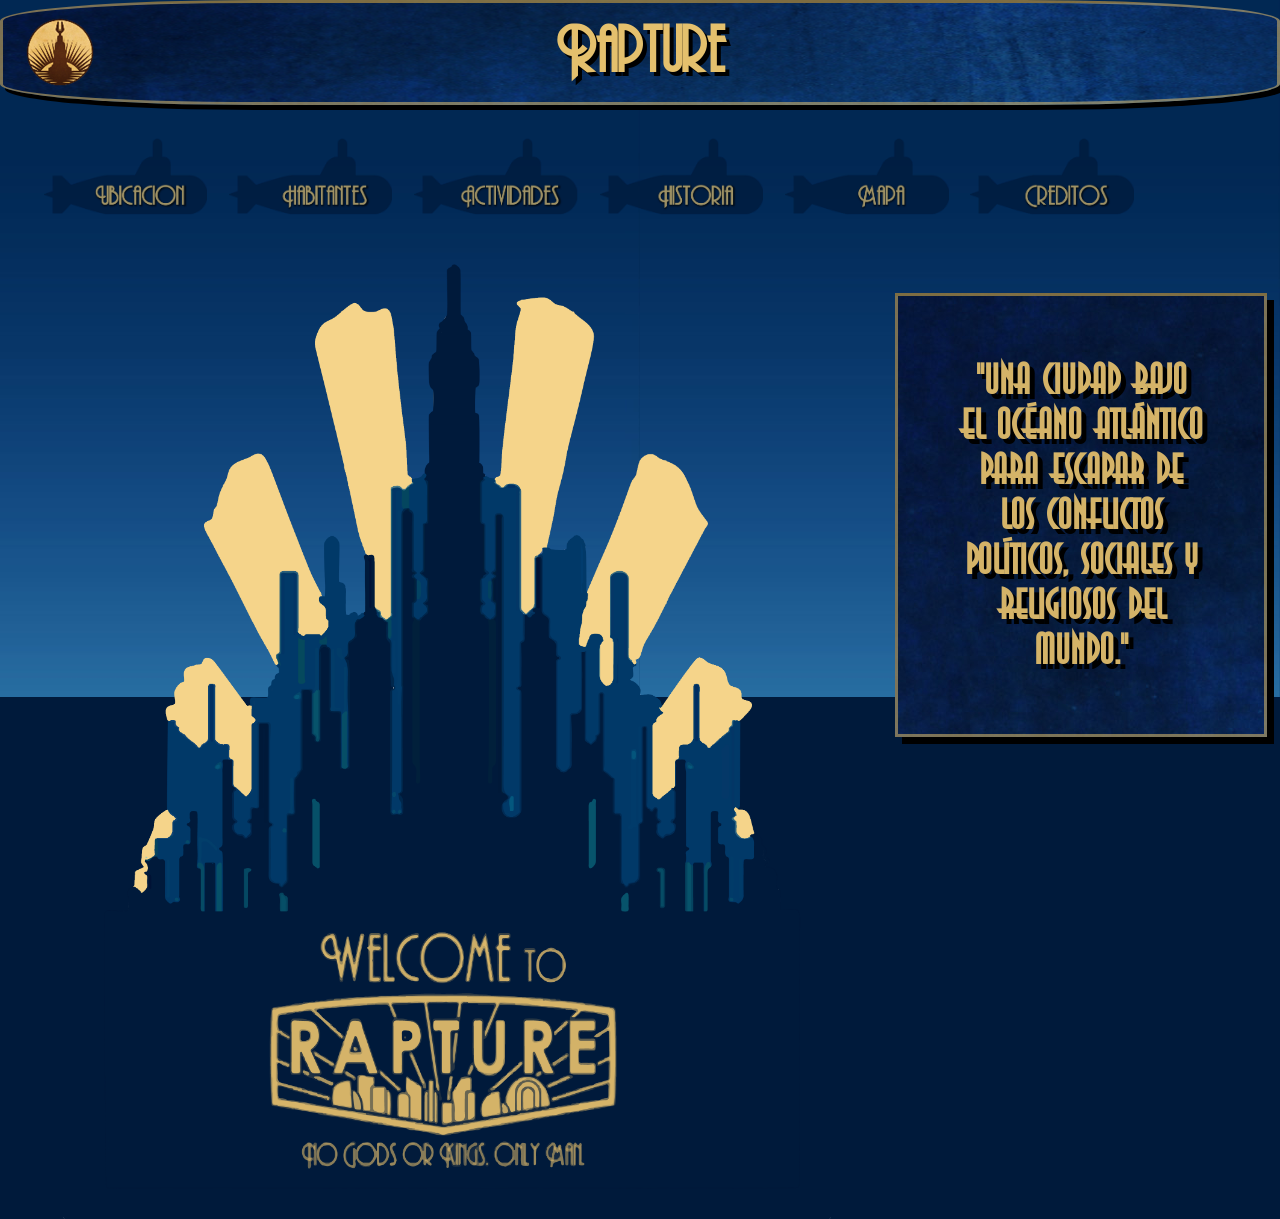
<file: rapture.html>
<!DOCTYPE html>
<html>
    <head>
        <meta charset="UTF-8"> <!-- Codificación UTF-8 -->
        <title> Rapture </title> <!-- Titulo en el navegador -->
        <link rel="icon" href="Imagenes/Icono.png"> <!-- Icono del sitio en el navegador -->
        <link rel="stylesheet" type="text/css" href="Estilos/styles.css"> <!-- Llamar al documento CSS para el estilo del sitio -->
        <meta name="viewport" content="width=device-width,initial-scale=1,maximum-scale=1,user-scalable=no"> <!-- Etiquetas RWD -->
        <meta http-equiv="X-UA-Compatible" content="IE=edge,chrome=1"> <!-- Etiquetas RWD -->
        <meta name="HandheldFriendly" content="true"> <!-- Etiquetas RWD -->
    </head>
    <body class="fondoportada">  <!-- "Body", definido únicamente para la página de inicio -->
        <header class="logo"> <!-- Encabezado y vinculo a la página de inicio --> 
            <h1> <a class="inicio" href="index.html"> Rapture </a> </h1> 
        </header>
        <input class="check" type="checkbox" id="dropmenu2"> <!-- Chechbox oculta --> 
        <label for="dropmenu2"> <img class="botoninicial" src="Imagenes/BotonMenu.png"> </label> <!-- Icono para el menú desplegable --> 
        <nav class="menu3"> <!-- Menú que lleva a las diferentes páginas del sitio -->
            <ul>
              <li> <a class="mboton" href="ubicacion.html"> <img class="mboton1" src="Imagenes/Boton1.png">  </a> </li>   <!-- Vinculo a otra página del sitio, haciendo uso de imagen -->
              <li> <a class="mboton" href="personajes.html#characters"> <img class="mboton1" src="Imagenes/Boton2.png">  </a> </li>   <!-- Vinculo a otra página del sitio, haciendo uso de imagen -->
              <li> <a class="mboton" href="actividades.html"> <img class="mboton1" src="Imagenes/Boton3.png">  </a> </li>   <!-- Vinculo a otra página del sitio, haciendo uso de imagen -->
              <li> <a class="mboton" href="historia.html"> <img class="mboton1" src="Imagenes/Boton4.png">  </a> </li>   <!-- Vinculo a otra página del sitio, haciendo uso de imagen -->
              <li> <a class="mboton" href="mapa.html"> <img class="mboton1" src="Imagenes/Boton6.png">  </a> </li>   <!-- Vinculo a otra página del sitio, haciendo uso de imagen -->
              <li> <a class="mboton" href="referencias.html"> <img class="mboton1" src="Imagenes/Boton5.png">  </a> </li> <!-- Vinculo a otra página del sitio, haciendo uso de imagen -->
            </ul>
        </nav>
        <aside class="floatext">  <!-- Texto flotante a la derecha para complementar la portada -->
            <p class="introducción"> "Una ciudad bajo el océano Atlántico para escapar de los conflictos políticos, sociales y religiosos del mundo." </p>
        </aside>
        <img class="portada" src="Imagenes/Test5.png">  <!-- Imagen que sirve de portada para el sitio -->
    </body>
</html>
</file>
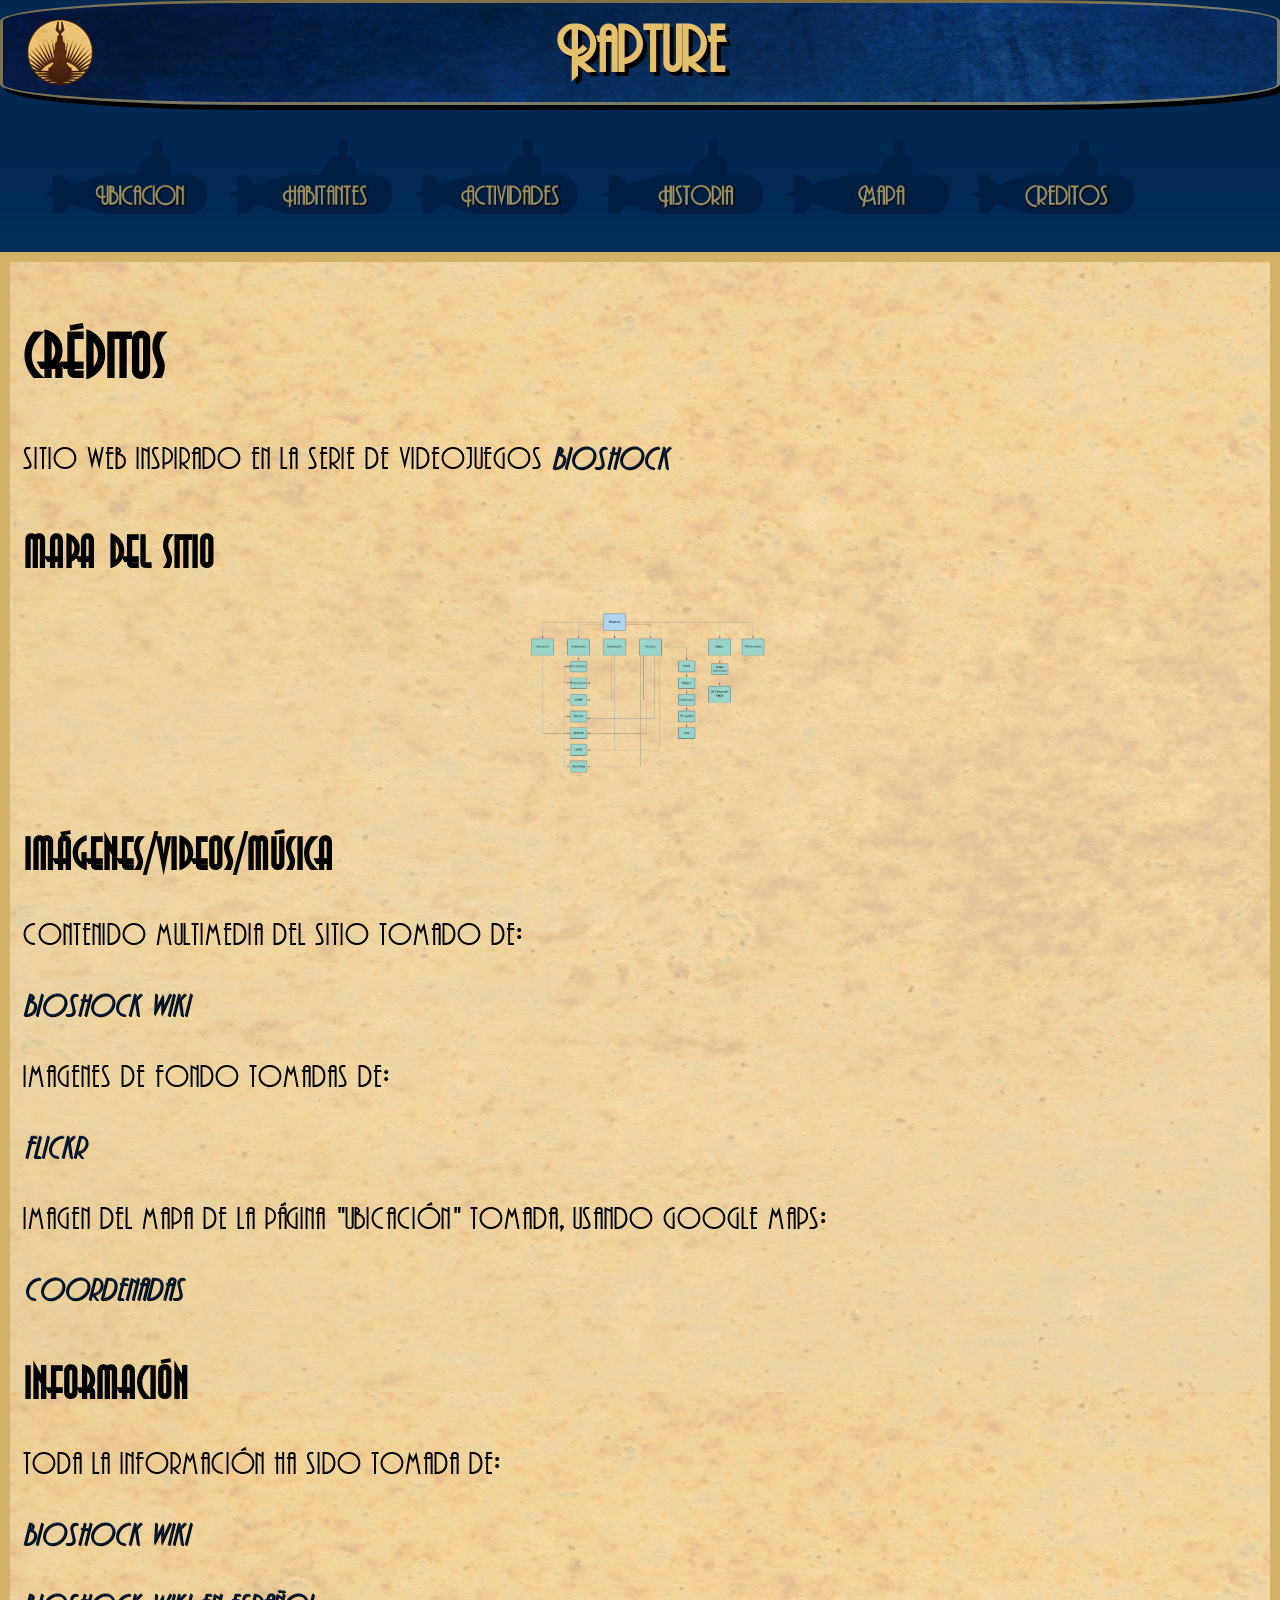
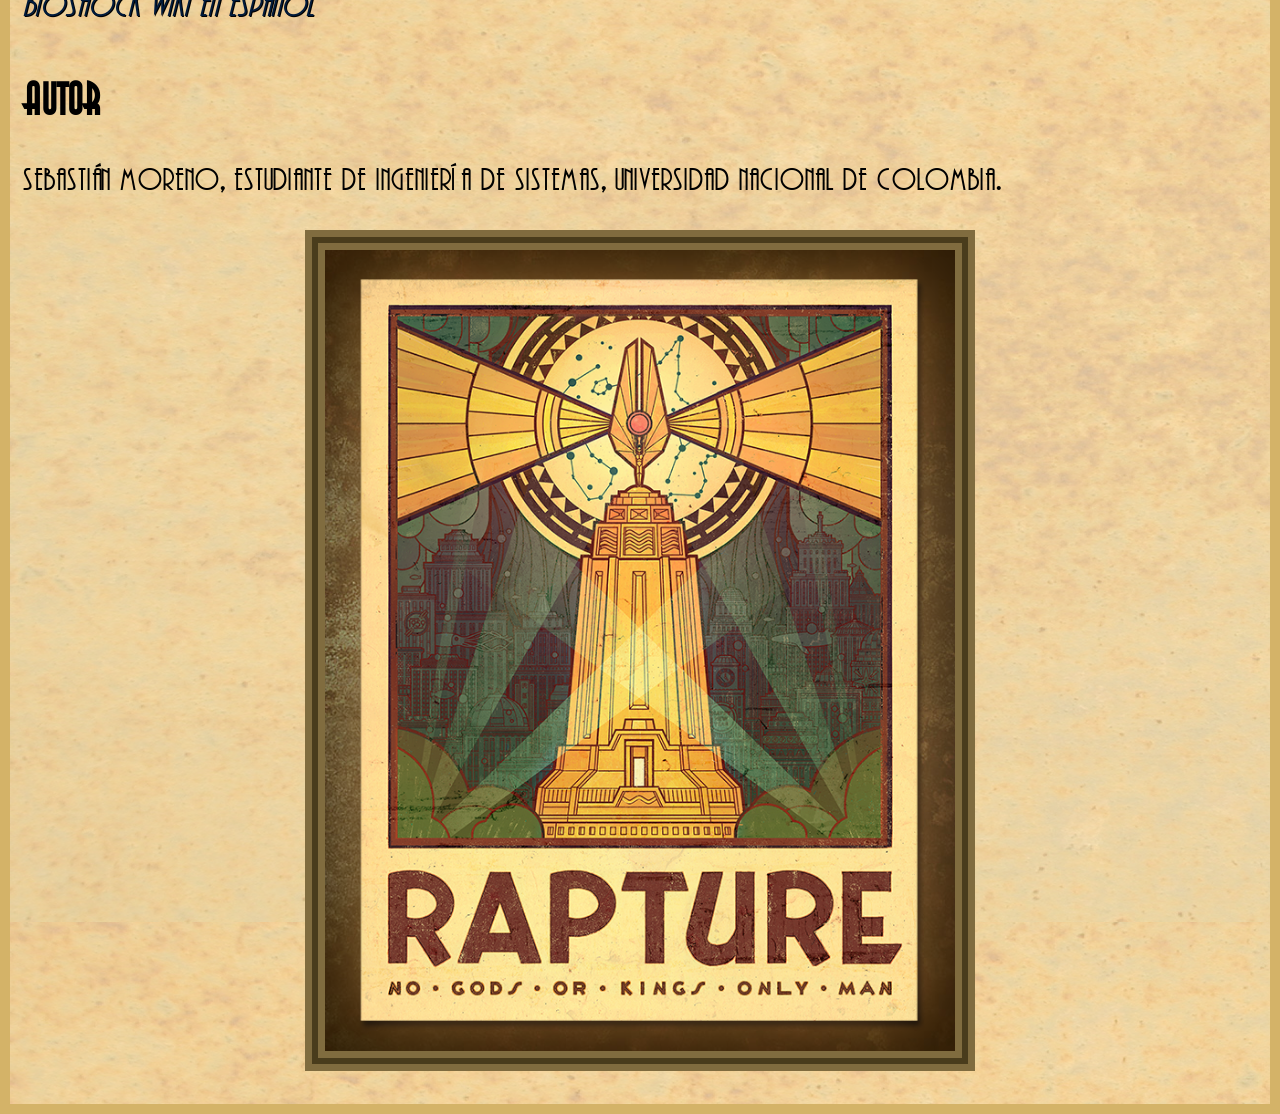
<file: referencias.html>
<!DOCTYPE html>
<html>
    <head>
        <meta charset="UTF-8"> <!-- Codificación UTF-8 -->
        <title> Créditos </title> <!-- Titulo en el navegador -->
        <link rel="icon" href="Imagenes/Icono.png"> <!-- Icono del sitio en el navegador -->
        <link rel="stylesheet" type="text/css" href="Estilos/styles.css"> <!-- Llamar al documento CSS para el estilo del sitio -->
        <meta name="viewport" content="width=device-width,initial-scale=1,maximum-scale=1,user-scalable=no"> <!-- Etiquetas RWD -->
        <meta http-equiv="X-UA-Compatible" content="IE=edge,chrome=1"> <!-- Etiquetas RWD -->
        <meta name="HandheldFriendly" content="true"> <!-- Etiquetas RWD -->
    </head>
    <body>
        <header class="logo"> <!-- Encabezado y vinculo a la página de inicio --> 
            <h1> <a class="inicio" href="index.html"> Rapture </a> </h1> 
        </header>
        <input class="check" type="checkbox" id="dropmenu2"> <!-- Chechbox oculta --> 
        <label for="dropmenu2"> <img class="botoninicial" src="Imagenes/BotonMenu.png"> </label> <!-- Icono para el menú desplegable --> 
        <nav class="menu3"> <!-- Menú que lleva a las diferentes páginas del sitio -->
            <ul>
              <li> <a class="mboton" href="ubicacion.html"> <img class="mboton1" src="Imagenes/Boton1.png">  </a> </li>   <!-- Vinculo a otra página del sitio, haciendo uso de imagen -->
              <li> <a class="mboton" href="personajes.html#characters"> <img class="mboton1" src="Imagenes/Boton2.png">  </a> </li>   <!-- Vinculo a otra página del sitio, haciendo uso de imagen -->
              <li> <a class="mboton" href="actividades.html"> <img class="mboton1" src="Imagenes/Boton3.png">  </a> </li>   <!-- Vinculo a otra página del sitio, haciendo uso de imagen -->
              <li> <a class="mboton" href="historia.html"> <img class="mboton1" src="Imagenes/Boton4.png">  </a> </li>   <!-- Vinculo a otra página del sitio, haciendo uso de imagen -->
              <li> <a class="mboton" href="mapa.html"> <img class="mboton1" src="Imagenes/Boton6.png">  </a> </li>   <!-- Vinculo a otra página del sitio, haciendo uso de imagen -->
              <li> <a class="mboton" href="referencias.html"> <img class="mboton1" src="Imagenes/Boton5.png">  </a> </li> <!-- Vinculo a otra página del sitio, haciendo uso de imagen -->
            </ul>
        </nav>
        <div class="conttextos2"> <!-- Sección definida para contener el contenido de la página -->
            <h2 class="titulos"> Créditos </h2> <!-- Título -->
            <p class="parrafo"> Sitio web inspirado en la serie de videojuegos <a class="links" target="_blank" href="https://en.wikipedia.org/wiki/BioShock_(series)"> BioShock </a> </p> <!-- Párrafo con vínculo externo -->
            <h2 class="subtitulos"> Mapa del sitio </h2> <!-- Subtítulo -->
            <p class="centrar"> <img class="duo" src="Imagenes/MapaS.png"> </p> <!-- Imagen centrada -->
            <h2 class="subtitulos"> Imágenes/Videos/Música </h2> <!-- Subtítulo -->
            <p class="parrafo"> Contenido multimedia del sitio tomado de: </p> <!-- Párrafo -->
            <p class="parrafo"> <a class="links" target="_blank" href="https://bioshock.fandom.com/wiki/BioShock_Wiki"> BioShock Wiki </a> </p> <!-- Párrafo con vínculo externo -->
            <p class="parrafo"> Imagenes de fondo tomadas de: </p> <!-- Párrafo -->
            <p class="parrafo"> <a class="links" target="_blank" href="https://flickr.com/"> Flickr </a> </p> <!-- Párrafo con vínculo externo -->
            <p class="parrafo"> Imagen del mapa de la página "Ubicación" tomada, usando Google Maps: </p> <!-- Párrafo -->
            <p class="parrafo"> <a class="links" target="_blank" href="https://goo.gl/maps/8zeFMMMTRqLNnCAu8"> Coordenadas </a> </p> <!-- Párrafo con vínculo externo -->
            <h2 class="subtitulos"> Información </h2> <!-- Subtítulo -->
            <p class="parrafo"> Toda la información ha sido tomada de: </p> <!-- Párrafo -->
            <p class="parrafo"> <a class="links" target="_blank" href="https://bioshock.fandom.com/wiki/BioShock_Wiki"> BioShock Wiki </a> </p> <!-- Párrafo con vínculo externo -->
            <p class="parrafo"> <a class="links" target="_blank" href="https://bioshock.fandom.com/es/wiki/BioShock_Wiki"> BioShock Wiki en Español </a> </p> <!-- Párrafo con vínculo externo -->
            <h2 class="subtitulos"> Autor </h2> <!-- Título -->
            <p class="parrafo"> Sebastián Moreno, estudiante de Ingeniería de Sistemas, Universidad Nacional de Colombia. </p> <!-- Párrafo -->
            <p class="centrar"> <img class="marco" src="Imagenes/End.png"> </p> <!-- Imagen centrada con bordes en estilo de "marco" -->
        </div>
    </body>
</html>
</file>
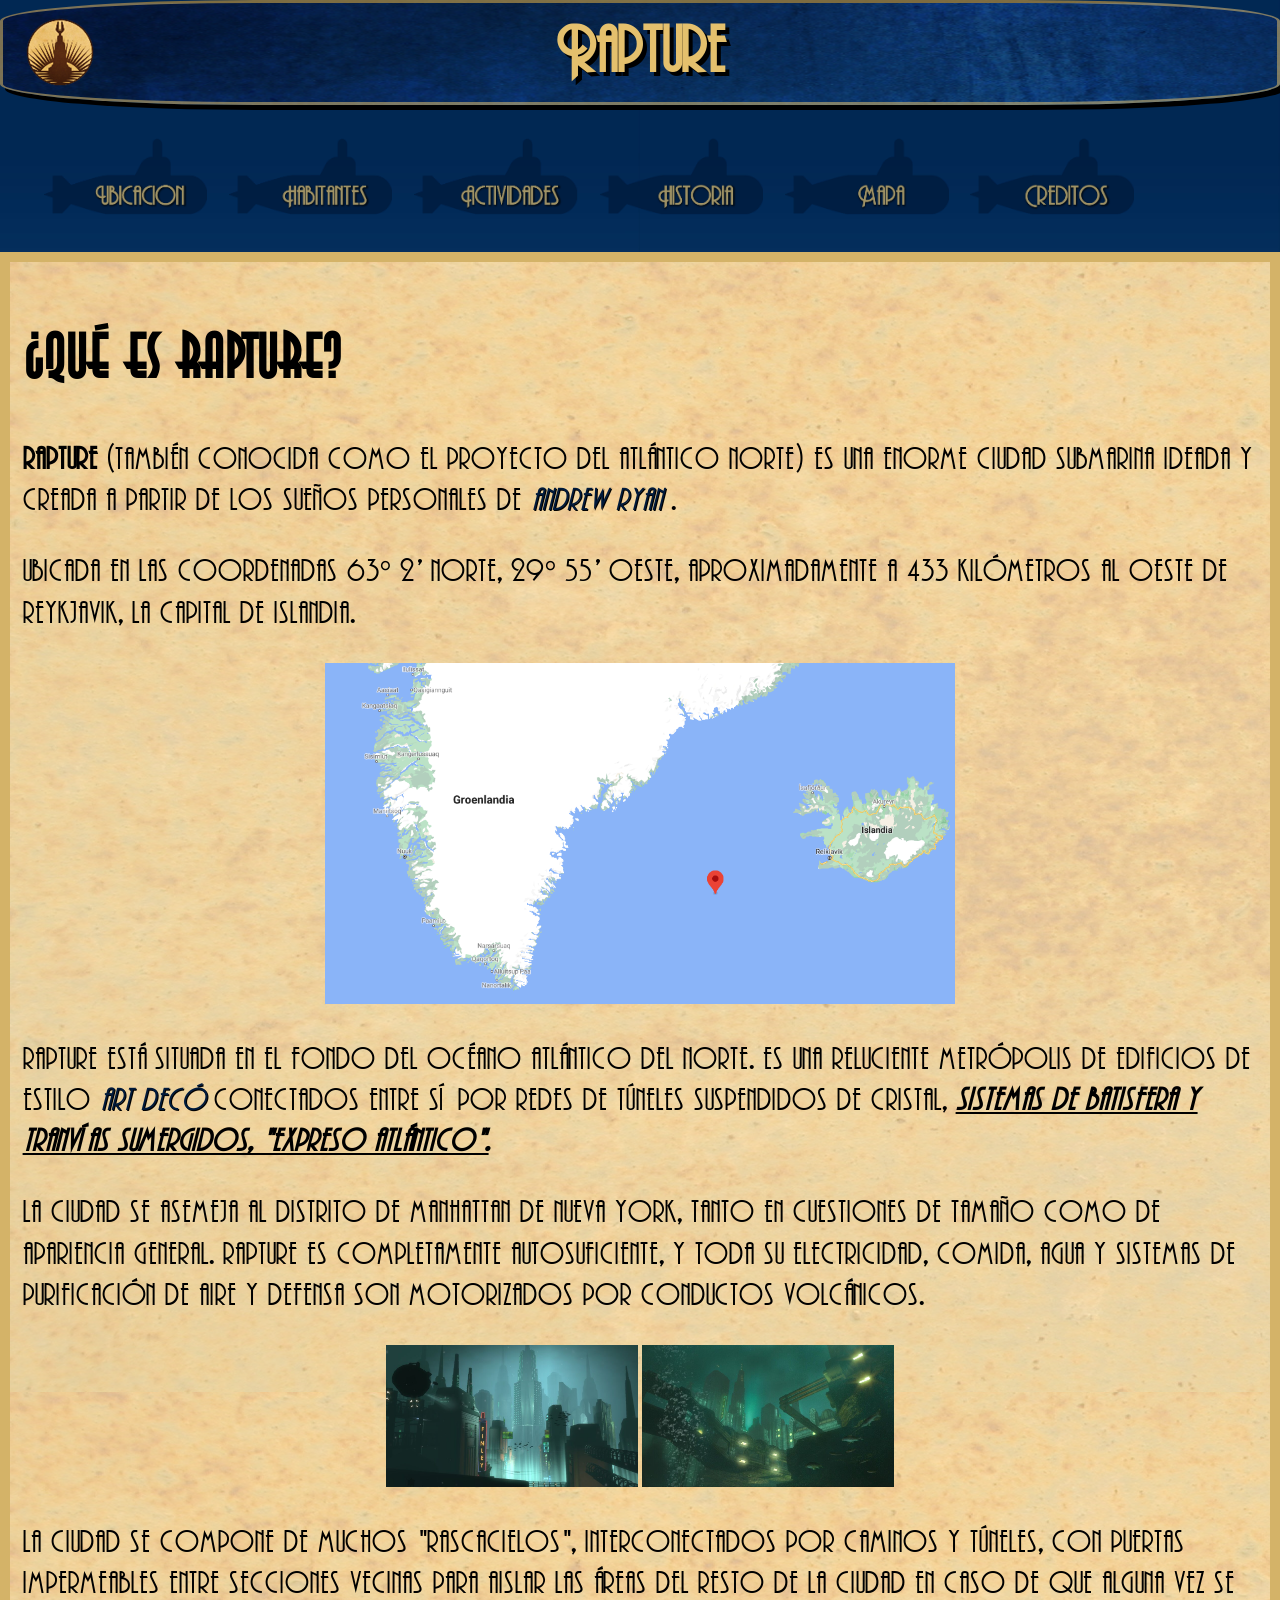
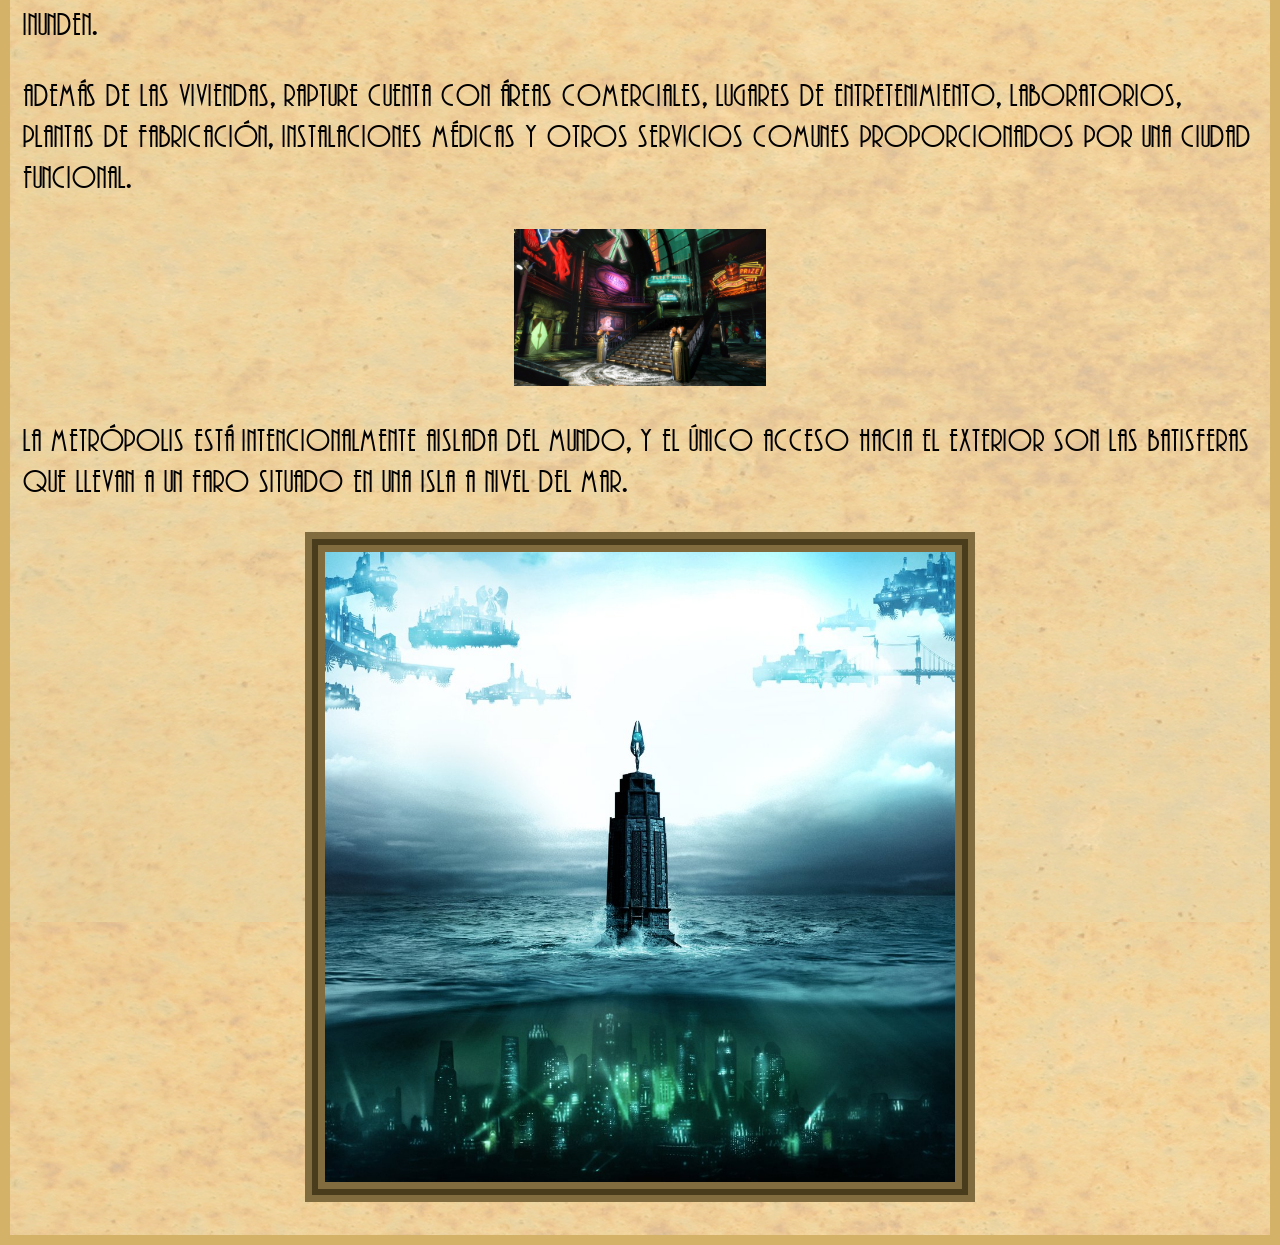
<file: ubicacion.html>
<!DOCTYPE html>
<html>
    <head>
        <meta charset="UTF-8"> <!-- Codificación UTF-8 -->
        <title> ¿Qué es? </title> <!-- Titulo en el navegador -->
        <link rel="icon" href="Imagenes/Icono.png"> <!-- Icono del sitio en el navegador -->
        <link rel="stylesheet" type="text/css" href="Estilos/styles.css"> <!-- Llamar al documento CSS para el estilo del sitio -->
        <meta name="viewport" content="width=device-width,initial-scale=1,maximum-scale=1,user-scalable=no"> <!-- Etiquetas RWD -->
        <meta http-equiv="X-UA-Compatible" content="IE=edge,chrome=1"> <!-- Etiquetas RWD -->
        <meta name="HandheldFriendly" content="true"> <!-- Etiquetas RWD -->
    </head>
    <body>
        <header class="logo"> <!-- Encabezado y vinculo a la página de inicio --> 
            <h1> <a class="inicio" href="index.html"> Rapture </a> </h1> 
        </header>
        <input class="check" type="checkbox" id="dropmenu2"> <!-- Chechbox oculta --> 
        <label for="dropmenu2"> <img class="botoninicial" src="Imagenes/BotonMenu.png"> </label> <!-- Icono para el menú desplegable --> 
        <nav class="menu3"> <!-- Menú que lleva a las diferentes páginas del sitio -->
            <ul>
              <li> <a class="mboton" href="ubicacion.html"> <img class="mboton1" src="Imagenes/Boton1.png">  </a> </li>   <!-- Vinculo a otra página del sitio, haciendo uso de imagen -->
              <li> <a class="mboton" href="personajes.html#characters"> <img class="mboton1" src="Imagenes/Boton2.png">  </a> </li>   <!-- Vinculo a otra página del sitio, haciendo uso de imagen -->
              <li> <a class="mboton" href="actividades.html"> <img class="mboton1" src="Imagenes/Boton3.png">  </a> </li>   <!-- Vinculo a otra página del sitio, haciendo uso de imagen -->
              <li> <a class="mboton" href="historia.html"> <img class="mboton1" src="Imagenes/Boton4.png">  </a> </li>   <!-- Vinculo a otra página del sitio, haciendo uso de imagen -->
              <li> <a class="mboton" href="mapa.html"> <img class="mboton1" src="Imagenes/Boton6.png">  </a> </li>   <!-- Vinculo a otra página del sitio, haciendo uso de imagen -->
              <li> <a class="mboton" href="referencias.html"> <img class="mboton1" src="Imagenes/Boton5.png">  </a> </li> <!-- Vinculo a otra página del sitio, haciendo uso de imagen -->
            </ul>
        </nav>
        <div class="conttextos2"> <!-- Sección definida para contener el contenido de la página -->
                <h2 class="titulos"> ¿Qué es Rapture? </h2> <!-- Titulo -->
                <p class="parrafo"> <b> Rapture </b> (también conocida como El Proyecto del Atlántico Norte) es una enorme ciudad submarina ideada y creada a partir de los sueños personales de <a class="links" href="personajes.html#Andrew"> Andrew Ryan </a>. </p> <!-- Parrafo con vínculo interno -->
                <p class="parrafo"> Ubicada en las coordenadas 63° 2' Norte, 29° 55' Oeste, aproximadamente a 433 kilómetros al oeste de Reykjavik, la capital de Islandia. </p> <!-- Parrafo -->
                <p class="centrar"> <img id="mapa" class="map" src="Imagenes/mapa.png">  </p> <!-- Imagen centrada que aumenta su tamaño al pasar el cursor -->
                <p class="parrafo"> Rapture está situada en el fondo del Océano Atlántico del Norte. Es una reluciente metrópolis de edificios de estilo <a class="links" target="_blank" href="https://es.wikipedia.org/wiki/Art_d%C3%A9co"> art decó </a> conectados entre sí por redes de túneles suspendidos de cristal, <b class="linksimg"> sistemas de batisfera y tranvías sumergidos, "Expreso Atlántico". </b> <img class="hide" src="Imagenes/Batiesfera.png"> </p> <!-- Parrafo con vínculo externo e imagen oculta, que aparece al pasar el cursor sobre el segundo vínculo -->
                <p class="parrafo"> La ciudad se asemeja al distrito de Manhattan de Nueva York, tanto en cuestiones de tamaño como de apariencia general. Rapture es completamente autosuficiente, y toda su electricidad, comida, agua y sistemas de purificación de aire y defensa son motorizados por conductos volcánicos. </p> <!-- Parrafo -->
                <p class="centrar"> <img class="duo" src="Imagenes/City2.jpg">   <img class="duo" src="Imagenes/City.jpg">  </p> <!-- Imágenes centradas que aumentan su tamaño al pasar el cursor -->
                <p class="parrafo"> La ciudad se compone de muchos "rascacielos", interconectados por caminos y túneles, con puertas impermeables entre secciones vecinas para aislar las áreas del resto de la ciudad en caso de que alguna vez se inunden.</p>  <!-- Parrafo -->
                <p class="parrafo"> Además de las viviendas, Rapture cuenta con áreas comerciales, lugares de entretenimiento, laboratorios, plantas de fabricación, instalaciones médicas y otros servicios comunes proporcionados por una ciudad funcional. </p> <!-- Parrafo -->
                <p class="centrar"> <img class="duo" src="Imagenes/City3.jpg"> <!-- Imagen centrada que aumenta su tamaño al pasar el cursor --> 
                <p class="parrafo"> La metrópolis está intencionalmente aislada del mundo, y el único acceso hacia el exterior son las batisferas que llevan a un faro situado en una isla a nivel del mar. </p> <!-- Parrafo -->
                <p class="centrar">  <img class="marco" src="Imagenes/Faro.jpg">  </p> <!-- Imagen centrada con bordes en estilo de un "marco" -->
        </div>
    </body>
</html>
</file>
<file: Estilos/styles.css>
/* Importar fuentes para el sitio */
@font-face{
    font-family: Anastasia Regular;
    src: url(../Fuentes/ANASTAS.TTF);
}

@font-face{
    font-family: Andes;
    src: url(../Fuentes/Andes.ttf);
}

@font-face{
    font-family: Plaza;
    src: url(../Fuentes/Plaza.ttf);
}

.interactive-image { /* Estilo de la escena del mapa interactivo*/
    margin: auto;
    width: 100%;
    height: 1200px;
    background-image: url(../Imagenes/Mapa_Rapture.jpg);
    background-repeat:repeat-y;width: 800px
}

.fondoportada{ /* Fondo de la página de inicio */
    background-color: #001a3b;
    background-image: url(../Imagenes/fondo2.jpg);
    background-size: 50%;
    background-repeat: repeat-x;
}

body{ /* Fondo de las demás páginas */
    background-color: #266ca0;
    background-image: url(../Imagenes/fondo2.jpg);
    background-size: 50%;
    background-repeat: repeat-x;
    margin: auto;
}

.inicio:link{ /* Estilo del vínculo del encabezado, cuando no ha sido visitado */
    font-size: 190%;
    font-family: Andes;
    font-weight: bold;
    text-shadow:4px 4px black;
    color:#e4c06d;
    text-decoration: none;
}

.inicio:visited{ /* Estilo del vínculo del encabezado, cuando ya ha sido visitado */
    font-size: 190%;
    font-family: Andes;
    font-weight: bold;
    text-shadow:4px 4px black;
    color:#a38a4f2c;
    text-decoration: none;
}

.inicio:hover{ /* Estilo del vínculo del encabezado, se pone el cursor encima */
    font-size: 190%;
    font-family: Andes;
    font-weight: bold;
    color:#00000000;
    text-shadow:1px 1px #d4b368;
    text-decoration: none;
}

.inicio:active{ /* Estilo del vínculo del encabezado, cuando se mantiene clickeado el vínculo */
    font-size: 190%;
    font-family: Andes;
    font-weight: bold;
    color:#e4c06d;
    text-decoration: none;
}

.logo{ /* Estilo del encabezado */
    border-color: #d4b46893;
    box-shadow: 5px 5px black;
    background-image: url(../Imagenes/rust3.png);
    border-style: solid;
    text-align: center;
    margin-bottom: 2%;
    border-radius:20% ;
}

.portada{ /* Estilo de la imagen que sirve como portada del sitio */
    display: block;
    width: 60%;
    margin: auto;

}

.floatext{ /* Estilo del texto flotante que acompaña la imagen en la portada */
    float: right;
    width: 30%;
    margin: 1px;
}

.mboton{ /* Estilo de los botones del menú de navegación */
    font-size: 190%;
    font-family: Andes;
    font-weight: bold;
    text-shadow:4px 4px black;
    color:#e4c06d;
    text-decoration: none;
}

.mboton1{ /* Estilo de la imagen de los botones del menú de navegación */
    width: 90%;
    height: auto;
    opacity: 0.7;
    margin: 1%;
}

.mboton1:hover{ /* Estilo de la imagen de los botones del menú de navegación, cuando se pone el cursor encima */
    transform: translateX(10%);
    width: 90%;
    height: auto;
    opacity: 1;
}

.mboton2{ /* Estilo de los "botones de inicio y final" en el menú de navegación interna de la página "Historia" */
    width: 40%;
    height: auto;
    opacity: 0.7;
    margin-left: 85%;
}

.mboton2:hover{ /* Estilo de los "botones de inicio y final" en el menú de navegación interna de la página "Historia", al colocar el cursor encima */
    width: 15%;
    height: auto;
    opacity: 1;

}


.introducción{ /* Estilo del párrafo flotante en la portada del sitio  */
    color: #d4b368;
    font-size: 250%;
    font-family: Anastasia Regular;
    border-color: #d4b46893;
    box-shadow: 7px 7px black;
    background-image: url(../Imagenes/rust1.jpg);
    border-style: solid;
    font-weight: bold;
    text-shadow:5px 5px black;
    text-align: center;
    margin-right:3% ;
    padding: 16%;
}

.conttextos2{ /* Estilo de la división que contiene todo el cuerpo de las otras páginas del sitio  */
    background-image: url(../Imagenes/fondo.png);
    border-style: solid;
    border-color: #d4b368;
    border-width: 10px;
    margin-top: 1%;
}

.mapaimg{ /* Estilo de la imagen que lleva al mapa interactivo */
    width: 80%;
    height: auto;
    opacity: 0.7;
    margin: 1%;
}

.mapaimg:hover{ /* Estilo de la imagen que lleva al mapa interactivo, cuando se pone el cursor encima */
    width: 80%;
    height: auto;
    opacity: 1;
}

.titulos{ /* Estilo de los títulos  */
    padding-top: 1%;
    margin-left: 1%;
    color: black;
    font-family: Anastasia Regular;
    font-size: 370%;
}

.parrafo{ /* Estilo de los párrafos  */
    margin-left: 1%;
    margin-right: 1%;
    color: black;
    font-family: Plaza;
    font-size: 185%;
    line-height: 1.4
}

.links:link{ /* Estilo de los vínculos cuando no se han visitado  */
    font-style: italic;
    text-decoration: none;
    text-shadow: 1px 1px black;
    color: #001a3b;
}

.links:visited{ /* Estilo de los vínculos cuando ya se han visitado  */
    font-style: italic;
    text-decoration: none;
    text-shadow: 1px 1px black;
    color: #001a3b;
}


.links:hover{ /* Estilo de los vínculos cuando se coloca el cursor encima */
    font-style: normal;
    text-decoration: none;
    text-shadow: 1px 1px black;
    color: #000000;
}

.centrar{ /* Párrafo creado únicamente para centrar imágenes  */
    text-align: center;
}

.map{ /* Estilo de la imagen del mapa en la página "Ubicación"  */
    width: 50%;
    height: auto;
}

.map:hover{ /* Estilo de la imagen del mapa en la página "Ubicación", al colocar el cursor encima  */
    width: 80%;
    height: auto;
}

.duo{ /* Estilo principal de las imágenes del sitio */
    width: 20%;
}

.duo:hover{ /* Estilo principal de las imágenes del sitio, al colocar el cursor encima */
    width: 50%;
}

.du1{ /* Estilo utilizado en imágenes más grandes */
    width: 18.5%;
}

.du1:hover{ /* Estilo utilizado en imágenes más grandes, al colocar el cursor encima */
    width: 50%;
}
 
.du2{ /* Estilo utilizado en imágenes más grandes */
    width: 14.8%;
}

.du2:hover{ /* Estilo utilizado en imágenes más grandes, al colocar el cursor encima */
    width: 50%;
}

.du3{ /* Estilo utilizado en imágenes más grandes */
    width: 11%;
    margin-left: 1%;
}

.du3:hover{ /* Estilo utilizado en imágenes más grandes, al colocar el cursor encima */
    width: 50%;
}

.du4{ /* Estilo utilizado en imágenes más grandes */
    width: 42.5%;
    margin-left: 1%;
}

.du4:hover{ /* Estilo utilizado en imágenes más grandes, al colocar el cursor encima */
    width: 50%;
}

.marco{ /* Estilo utilizado en imágenes para dar un efecto de "marco" con los bordes */
    border-style: double;
    border-color: #806c3f;
    border-width: 20px;
    width: 50%;
    margin-bottom: 1%;
    background-color: #493c1c;
}

.linksimg{ /* Estilo de vínculo que no lleva a ningún lugar, usado en la página "Ubicación", para resaltar una interacción */
    text-decoration: underline;
    font-style: oblique;
}

.hide{ /* Estilo que oculta su contenido */
    display: none;
    width: 20%;
    height: auto;
}

.linksimg:hover + .hide{ /* Al colocar el cursor encima del "vínculo que no lleva a ningún lugar" se revela el contenido de "hide" */
    font-style: normal;
    text-decoration: none;
    text-shadow: 1px 1px black;
    color: #000000;
    display: block;
    float: right;
    margin-right: 2%;
    margin-left: 2%;
}

.subtitulos{ /* Estilo de los subtítulos */
    padding-top: 1%;
    margin-left: 1%;
    color: black;
    font-family: Anastasia Regular;
    font-size: 270%;
}

.floatimg{ /* Estilo de elemento a un costado, usado como "citas" para la página "Habitantes" */
    margin-left: 1%;
    padding-left: 1%;
    padding-right: 1%;
    width: 10%;
    display: inline-block;
    color: #d4b368;
    border-color: #d4b46893;
    box-shadow: 2px 2px black;
    background-image: url(../Imagenes/rust1.jpg);
    border-style: double;
    text-shadow: 3px 3px black;
}

.floatimg2{ /* Estilo de párrafo centrado, usado como "cita" para la página "Historia" */
    margin: auto;
    width: 10%;
    vertical-align: middle;
    color: #d4b368;
    border-color: #d4b46893;
    box-shadow: 2px 2px black;
    background-image: url(../Imagenes/rust1.jpg);
    border-style: double;
    text-shadow: 3px 3px black;
    padding: 1%;
}

.retratos{ /* Estilo de imagen de los retratos, para la página "Habitantes" */
    margin-left: 1%;
    width: 10%;
    height: auto;
}

.citas{ /* Ajutes del párrafo de "citas" en la página "Habitantes" */
    margin-left: 1%;
    font-style: italic;
}

.subsubtitulos{ /* Estilo de los subtítulos menores (más pequeños) */
    margin-left: 1%;
    color: black;
    font-family: Anastasia Regular;
    font-size: 220%;
}

.marco2{ /* Estilo utilizado en imágenes que no se ajustaban a la clase "marco", para dar un efecto de "marco" con los bordes */
    border-style: double;
    border-color: #806c3f;
    border-width: 20px;
    width: 20%;
    margin-bottom: 1%;
    background-color: #493c1c;
}

.tab{ /* Estilo de la división en secciones de la página "Habitantes" */
    margin-top: 2%;
}

.tab div{ /* Hasta que un botón sea presionado, no se mostrará ninguna sección en la página "Habitantes" */
    display: none;
}

.tab div:target { /* Cuando el botón sea presionado, se motrará la sección correspondiente a ese botón, en la página "Habitantes" */
    display: block;
}

.personajes1{ /* Estilo de los botones de las secciones de la página "Habitantes", cuando no han sido visitadas */
    font-family: Andes;
    text-decoration: none;
    font-size: 200%;
    margin-left: 7%;
    margin-right: 3%;
    padding: 5%;
    color: #e4c06d;
    border-color: #d4b46893;
    background-image: url(../Imagenes/rust1.jpg);
    border-style: double;
    text-shadow: 3px 3px black;
}

.personajes:link{ /* Estilo de los botones de las secciones de la página "Habitantes", cuando no han sido visitadas */
    font-family: Andes;
    text-decoration: none;
    font-size: 200%;
    margin-left: 7%;
    margin-right: 3%;
    padding: 5%;
    color: #e4c06d;
    border-color: #d4b46893;
    background-image: url(../Imagenes/rust1.jpg);
    border-style: double;
    text-shadow: 3px 3px black;
}

.personajes:visited{ /* Estilo de los botones de las secciones de la página "Habitantes", cuando ya han sido visitadas */
    font-family: Andes;
    text-decoration: none;
    font-size: 200%;
    margin-left: 7%;
    margin-right: 3%;
    padding: 10%;
    color: #e4c06d;
    border-color: #d4b46893;
    background-image: url(../Imagenes/rust1.jpg);
    border-style: double;
    text-shadow: 3px 3px black;
}

.personajes:hover{ /* Estilo de los botones de las secciones de la página "Habitantes", cuando se coloca el cursor encima */
    font-family: Andes;
    text-decoration: none;
    font-size: 200%;
    color: #e4c06d;
    border-color: #d4b46893;
    box-shadow: 2px 2px black;
    background-image: url(../Imagenes/rust1.jpg);
    border-style: double;
    text-shadow: 3px 3px black;
}

.definicion{ /* Estilo de una parte del texto, para resaltar la interacción */
    text-decoration: underline;
    font-style: oblique;
}

.definicion:hover + .hide{ /* Al colocar el cursor sobre la parte resaltada, se mostrará el texto que ha sido ocultado por "hide" */
    font-style: normal;
    text-decoration: none;
    font-weight: bold;
    display: inline-block;
}

.imgt{ /* Estilo de las imagenes de la tabla */
    width: 50%;
}

.imgt:hover{ /* Estilo de las imagenes de la tabla, al colocar el cursor encima */
    width: 100%;
}

.tabla, td{ /* Estilo de la tabla */
    background-image: url(../Imagenes/fondo.png);
    border-style: solid;
    border-color: #d4b368;
    border-width: 10px;
    margin-top: 1%;
    border-collapse: collapse;
    text-align: center;
    margin-left: 1%;
    margin-right: 1%;
    color: black;
    font-family: Plaza;
    font-size: 130%;
}

th{ /* Estilo de la fila de encabezados de la tabla */
    background-color: #d4b368;
    border-style: solid;
    border-color: #917b47;
    border-width: 10px;
    margin-top: 1%;
    border-collapse: collapse;
    text-align: center;
    margin-left: 1%;
    margin-right: 1%;
    color: black;
    font-family: Plaza;
    font-size: 130%;
}

.imboton{ /* Estilo de los botones superiores del menú de navegación interna de "Historia" */
    width: 9.5%;
    height: auto;
    opacity: 0.7;
    text-decoration: none;
    margin: 1%;
}

.imboton:hover{ /* Estilo de los botones superiores del menú de navegación interna de "Historia", al colocar el cursor encima */
    transform: translateY(20%);
    width: 9.5%;
    height: auto;
    opacity: 1;
}


.imboton2{ /* Estilo de los botones inferiores del menú de navegación interna de "Historia" */
    width: 10%;
    height: auto;
    opacity: 0.7;
    text-decoration: none;
    margin: 1%;
}

.imboton2:hover{ /* Estilo de los botones inferiores del menú de navegación interna de "Historia", al colocar el cursor encima */
    transform: translateY(-20%);
    width: 10%;
    height: auto;
    opacity: 1;
}

.imboton3{ /* Estilo de un boton superior del menú de navegación interna de "Historia", que no se ajustaba bien */
    width: 14%;
    height: auto;
    opacity: 0.7;
    text-decoration: none;
    margin: 1%;
}

.imboton3:hover{ /* Estilo de un boton superior del menú de navegación interna de "Historia", que no se ajustaba bien, al colocar el cursor encima */
    transform: translateY(20%);
    width: 14%;
    height: auto;
    opacity: 1;
}

.imboton4{ /* Estilo de un boton inferior del menú de navegación interna de "Historia", que no se ajustaba bien */
    width: 14%;
    height: auto;
    opacity: 0.7;
    text-decoration: none;
    margin: 1%;
}

.imboton4:hover{ /* Estilo de un boton inferior del menú de navegación interna de "Historia", que no se ajustaba bien, al colocar el cursor encima */
    transform: translateY(-20%);
    width: 14%;
    height: auto;
    opacity: 1;
}

.menu1{ /* Estilo del menú de navegación interna de "Historia" */
    margin: 1%;
}

.check{ /* Ocultar checkbox */
    display: none;
}

label{ /* Ocultar label del checkbox */
    display: none;
}


.menu2 ul{ /* Estilo del menú (de la página habitantes) en lista */
    list-style: none;
    display: flex;
}

.menu2 li{ /* Estilo de los elementos de la lista del menú */
    font-size: 90%;
    text-decoration: none; 
}

.menu2 li a { /* Estilo de los vinculos de la lista del menú */
    display: block;
    font-family: Andes;
    text-decoration: none;
    font-size: 80%;
    color: #e4c06d;
    border-color: #d4b46893;
    background-image: url(../Imagenes/rust1.jpg);
    border-style: double;
    text-shadow: 3px 3px black;
}

.menu2 li a:hover { /* Estilo de los vinculos de la lista del menú, al colocar el cursor encima */
    font-family: Andes;
    text-decoration: none;
    font-size: 200%;
    color: #e4c06d;
    border-color: #d4b46893;
    box-shadow: 2px 2px black;
    background-image: url(../Imagenes/rust1.jpg);
    border-style: double;
    text-shadow: 3px 3px black;
} 

.menu3 ul{ /* Estilo del menú principal en lista */
    list-style: none;
    display: flex;
    margin-right: 10%;
}

.menu3 li{ /* Estilo de los elementos de la lista del menú principal */
    text-decoration: none; 
}

.menu3 li a { /* Estilo de los vinculos de la lista del menú principal */
    display: block;
    margin: 1%;
}

@media only screen and (max-width: 1200px) { /* Estilo del sitio en pantallas entre 800 y 1200px (Se aumenta el tamaño del texto y se reduce el espaciado, se reduce el tamaño de las imagenes, se retoma el diseño original de los vinculos, se ajusta el tamaño de la tabla y su contenido, y se elimina el menú desplegable. */
    .introducción{ /* Estilo del párrafo flotante en la portada del sitio  */
        color: #d4b368;
        font-size: 200%;
        line-height: 130%;
        font-family: Anastasia Regular;
        border-color: #d4b46893;
        box-shadow: 7px 7px black;
        background-image: url(../Imagenes/rust1.jpg);
        border-style: solid;
        font-weight: bold;
        text-shadow:2px 2px black;
        text-align: center;
        margin-right:4% ;
        padding: 5%;
    }

    .parrafo{ /* Estilo de los párrafos  */
        margin-left: 1%;
        margin-right: 1%;
        color: black;
        font-family: Plaza;
        font-size: 175%;
        line-height: 130%
    }

    .map{ /* Estilo de la imagen del mapa en la página "Ubicación"  */
        width: 70%;
        height: auto;
    }

    .map:hover{ /* Estilo de la imagen del mapa en la página "Ubicación", al colocar el cursor encima  */
        width: 80%;
        height: auto;
    }
    
    
    .duo{ /* Estilo principal de las imágenes del sitio */
        width: 50%;
    }
    
    .duo:hover{ /* Estilo principal de las imágenes del sitio, al colocar el cursor encima */
        width: 60%;
    }
    
    .du1{ /* Estilo utilizado en imágenes más grandes */
        width: 50%;
    }
    
    .du1:hover{ /* Estilo utilizado en imágenes más grandes, al colocar el cursor encima */
        width: 55%;
    }
     
    .du2{ /* Estilo utilizado en imágenes más grandes */
        width: 30%;
    }
    
    .du2:hover{ /* Estilo utilizado en imágenes más grandes, al colocar el cursor encima */
        width: 50%;
    }
    
    .du3{ /* Estilo utilizado en imágenes más grandes */
        width: 25%;
        margin-left: 1%;
    }
    
    .du3:hover{ /* Estilo utilizado en imágenes más grandes, al colocar el cursor encima */
        width: 30%;
    }
    
    .du4{ /* Estilo utilizado en imágenes más grandes */
        width: 55%;
        margin-left: 1%;
    }
    
    .du4:hover{ /* Estilo utilizado en imágenes más grandes, al colocar el cursor encima */
        width: 75%;
    }

    .marco{ /* Estilo utilizado en imágenes para dar un efecto de "marco" con los bordes */
        border-style: double;
        border-color: #806c3f;
        border-width: 20px;
        width: 60%;
        margin-bottom: 1%;
        background-color: #493c1c;
    }

    .titulos{ /* Estilo de los títulos  */
        padding-top: 1%;
        margin-left: 1%;
        margin-right: 1%;
        color: black;
        font-family: Anastasia Regular;
        font-size: 310%;
    }

    .tabla, td{ /* Estilo de la tabla */
        background-image: url(../Imagenes/fondo.png);
        border-style: solid;
        border-color: #d4b368;
        border-width: 10%;
        margin-top: 1%;
        border-collapse: collapse;
        text-align: center;
        margin-left: 1%;
        margin-right: 1%;
        color: black;
        font-family: Plaza;
        font-size: 130%;
        line-height: 150%;
    }
    
    th{ /* Estilo de la fila de encabezados de la tabla */
        background-color: #d4b368;
        border-style: solid;
        border-color: #917b47;
        border-width: 10px;
        margin-top: 1%;
        border-collapse: collapse;
        text-align: center;
        margin-left: 1%;
        margin-right: 1%;
        color: black;
        font-family: Plaza;
        font-size: 130%;
    }
    .imgt{ /* Estilo de las imagenes de la tabla */
        width: 80%;
    }

    .floatimg2{ /* Estilo de párrafo centrado, usado como "cita" para la página "Historia" */
        margin: auto;
        width: 30%;
        vertical-align: middle;
        color: #d4b368;
        border-color: #d4b46893;
        box-shadow: 2px 2px black;
        background-image: url(../Imagenes/rust1.jpg);
        border-style: double;
        text-shadow: 3px 3px black;
    }
    .floatimg{ /* Estilo de elemento a un costado, usado como "citas" para la página "Habitantes" */
        margin-left: 1%;
        padding-left: 1%;
        padding-right: 1%;
        width: 30%;
        display: inline-block;
        color: #d4b368;
        border-color: #d4b46893;
        box-shadow: 2px 2px black;
        background-image: url(../Imagenes/rust1.jpg);
        border-style: double;
        text-shadow: 3px 3px black;
    }

    .imboton{ /* Estilo de los botones superiores del menú de navegación interna de "Historia" */
        width: 15%;
        height: auto;
        opacity: 1;
        text-decoration: none;
        margin-right: 1%;
    }
    
    .imboton:hover{ /* Estilo de los botones superiores del menú de navegación interna de "Historia", al colocar el cursor encima */
        transform: translateY(20%);
        width: 15%;
        height: auto;
        opacity: 1;
    }
    
    
    .imboton2{ /* Estilo de los botones inferiores del menú de navegación interna de "Historia" */
        width: 15%;
        height: auto;
        opacity: 1;
        text-decoration: none;
        margin: 1%;
    }
    
    .imboton2:hover{ /* Estilo de los botones inferiores del menú de navegación interna de "Historia", al colocar el cursor encima */
        transform: translateY(-20%);
        width: 15%;
        height: auto;
        opacity: 1;
    }
    
    .imboton3{ /* Estilo de un boton superior del menú de navegación interna de "Historia", que no se ajustaba bien */
        width: 22%;
        height: auto;
        opacity: 1;
        text-decoration: none;
        margin: 1%;
    }
    
    .imboton3:hover{ /* Estilo de un boton superior del menú de navegación interna de "Historia", que no se ajustaba bien, al colocar el cursor encima */
        transform: translateY(20%);
        width: 22%;
        height: auto;
        opacity: 1;
    }
    
    .imboton4{ /* Estilo de un boton inferior del menú de navegación interna de "Historia", que no se ajustaba bien */
        width: 22%;
        height: auto;
        opacity: 1;
        text-decoration: none;
        margin: 1%;
    }
    
    .imboton4:hover{ /* Estilo de un boton inferior del menú de navegación interna de "Historia", que no se ajustaba bien, al colocar el cursor encima */
        transform: translateY(-20%);
        width: 22%;
        height: auto;
        opacity: 1;
    }

    .citas{ /* Ajutes del párrafo de "citas" en la página "Habitantes" */
        margin-left: 1%;
        font-size: 100%;
        line-height: 100%;
        font-style: italic;
    }
    
    .subtitulos{ /* Estilo de los subtítulos */
        padding-top: 1%;
        margin-left: 1%;
        color: black;
        font-family: Anastasia Regular;
        font-size: 250%;
    }

    .subsubtitulos{ /* Estilo de los subtítulos menores (más pequeños) */
        margin-left: 1%;
        color: black;
        font-family: Anastasia Regular;
        font-size: 210%;
    }

    .marco2{ /* Estilo utilizado en imágenes que no se ajustaban a la clase "marco", para dar un efecto de "marco" con los bordes */
        border-style: double;
        border-color: #806c3f;
        border-width: 20px;
        width: 40%;
        margin-bottom: 1%;
        background-color: #493c1c;
    }

    .retratos{ /* Estilo de imagen de los retratos, para la página "Habitantes" */
        margin-left: 1%;
        width: 15%;
        height: auto;
    }

    .personajes:link{ /* Estilo de los botones de las secciones de la página "Habitantes", cuando no han sido visitadas */
        font-family: Andes;
        text-decoration: none;
        font-size: 200%;
        margin-left: 1%;
        margin-right: 1%;
        padding: 3%;
        color: #e4c06d;
        border-color: #d4b46893;
        background-image: url(../Imagenes/rust1.jpg);
        border-style: double;
        text-shadow: 3px 3px black;
    }
    .personajes:visited{ /* Estilo de los botones de las secciones de la página "Habitantes", cuando ya han sido visitadas */
        font-family: Andes;
        text-decoration: none;
        font-size: 200%;
        margin-left: 7%;
        margin-right: 3%;
        padding: 5%;
        color: #e4c06d;
        border-color: #d4b46893;
        background-image: url(../Imagenes/rust1.jpg);
        border-style: double;
        text-shadow: 3px 3px black;
    }
    
    .personajes:hover{ /* Estilo de los botones de las secciones de la página "Habitantes", cuando se coloca el cursor encima */
        font-family: Andes;
        text-decoration: none;
        font-size: 200%;
        padding:2%;
        color: #e4c06d;
        border-color: #d4b46893;
        box-shadow: 2px 2px black;
        background-image: url(../Imagenes/rust1.jpg);
        border-style: double;
        text-shadow: 3px 3px black;
    }


    .menu2 li a:hover {
        font-family: Andes;
        text-decoration: none;
        font-size: 200%;
        color: #e4c06d;
        border-color: #d4b46893;
        box-shadow: 2px 2px black;
        background-image: url(../Imagenes/rust1.jpg);
        border-style: double;
        text-shadow: 3px 3px black;
    }

    .menu3 li a {
        margin: 5%;
    }

    .logo{ /* Estilo del encabezado */
        border-color: #d4b46893;
        box-shadow: 5px 5px black;
        background-image: url(../Imagenes/rust3.png);
        border-style: solid;
        text-align: center;
        margin-bottom: 2%;
        border-radius:20% ;
    }
    
    .mboton1{ /* Estilo de la imagen de los botones del menú de navegación */
        width: 100%;
        height: auto;
        opacity: 0.7;
        margin: 1%;
    }
    
    .mboton1:hover{ /* Estilo de la imagen de los botones del menú de navegación, cuando se pone el cursor encima */
        transform: translateX(8%);
        width: 100%;
        height: auto;
        opacity: 1;
    }

    .mboton2{ /* Estilo de los "botones de inicio y final" en el menú de navegación interna de la página "Historia" */
        width: 40%;
        height: auto;
        opacity: 1;
        margin-left: 75%;
    }
    
    .mboton2:hover{ /* Estilo de los "botones de inicio y final" en el menú de navegación interna de la página "Historia", al colocar el cursor encima */
        width: 15%;
        height: auto;
        opacity: 1;
    }

    .inicio:link{ /* Estilo del vínculo del encabezado, cuando no ha sido visitado */
        font-size: 170%;
        font-family: Andes;
        font-weight: bold;
        text-shadow:4px 4px black;
        color:#e4c06d;
        text-decoration: none;
    }   

    .inicio:visited{ /* Estilo del vínculo del encabezado, cuando ya ha sido visitado */
        font-size: 170%;
        font-family: Andes;
        font-weight: bold;
        text-shadow:4px 4px black;
        color:#a38a4f2c;
        text-decoration: none;
    }

    .inicio:hover{ /* Estilo del vínculo del encabezado, se pone el cursor encima */
        font-size: 170%;
        font-family: Andes;
        font-weight: bold;
        color:#00000000;
        text-shadow:1px 1px #d4b368;
        text-decoration: none;
    }

    .inicio:active{ /* Estilo del vínculo del encabezado, cuando se mantiene clickeado el vínculo */
        font-size: 170%;
        font-family: Andes;
        font-weight: bold;
        color:#e4c06d;
        text-decoration: none;
    }
}

@media only screen and (max-width: 800px) { /* Estilo del sitio en pantallas entre 480 y 800px (Se aumenta ligeramente el tamaño del texto y se reduce el espaciado, se reduce el tamaño de las imagenes, se retoma el diseño original del encabezado y se mantiene el diseño simplificado de los vinculos, se ajusta el tamaño de la tabla y su contenido, y se ajusta el menú desplegable (principal, y página habitantes) */
    .introducción{ /* Estilo del párrafo flotante en la portada del sitio  */
        color: #d4b368;
        font-size: 150%;
        line-height: 150%;
        font-family: Anastasia Regular;
        border-color: #d4b46893;
        box-shadow: 7px 7px black;
        background-image: url(../Imagenes/rust1.jpg);
        border-style: solid;
        font-weight: bold;
        text-shadow:2px 2px black;
        text-align: center;
        margin-right:4% ;
        padding: 5%;
    }

    .parrafo{ /* Estilo de los párrafos  */
        margin-left: 1%;
        margin-right: 1%;
        color: black;
        font-family: Plaza;
        font-size: 180%;
        line-height: 150%
    }

    .map{ /* Estilo de la imagen del mapa en la página "Ubicación"  */
        width: 80%;
        height: auto;
    }
    
    .duo{ /* Estilo principal de las imágenes del sitio */
        width: 60%;
    }
    
    .duo:hover{ /* Estilo principal de las imágenes del sitio, al colocar el cursor encima */
        width: 75%;
    }
    
    .du1{ /* Estilo utilizado en imágenes más grandes */
        width: 55%;
    }
    
    .du1:hover{ /* Estilo utilizado en imágenes más grandes, al colocar el cursor encima */
        width: 60%;
    }
     
    .du2{ /* Estilo utilizado en imágenes más grandes */
        width: 30%;
    }
    
    .du2:hover{ /* Estilo utilizado en imágenes más grandes, al colocar el cursor encima */
        width: 50%;
    }
    
    .du3{ /* Estilo utilizado en imágenes más grandes */
        width: 30%;
        margin-left: 1%;
    }
    
    .du3:hover{ /* Estilo utilizado en imágenes más grandes, al colocar el cursor encima */
        width: 30%;
    }
    
    .du4{ /* Estilo utilizado en imágenes más grandes */
        width: 80%;
        margin-left: 1%;
    }
    
    .du4:hover{ /* Estilo utilizado en imágenes más grandes, al colocar el cursor encima */
        width: 85%;
    }

    .marco{ /* Estilo utilizado en imágenes para dar un efecto de "marco" con los bordes */
        border-style: double;
        border-color: #806c3f;
        border-width: 20px;
        width: 70%;
        margin-bottom: 1%;
        background-color: #493c1c;
    }

    .titulos{ /* Estilo de los títulos  */
        padding-top: 1%;
        margin-left: 1%;
        margin-right: 1%;
        color: black;
        font-family: Anastasia Regular;
        font-size: 280%;
    }

    .links:link{ /* Estilo de los vínculos cuando no se han visitado  */
        font-style: normal;
        text-decoration: none;
        color: #113c74;
    }
    
    .links:visited{ /* Estilo de los vínculos cuando ya se han visitado  */
        font-style: normal;
        text-decoration: none;
        color: #113c74;
    }
    
    
    .links:hover{ /* Estilo de los vínculos cuando se coloca el cursor encima */
        font-style: normal;
        text-decoration: none;
        color: #000000;
    }

    .tabla, td{ /* Estilo de la tabla */
        background-image: url(../Imagenes/fondo.png);
        border-style: solid;
        border-color: #d4b368;
        border-width: 10%;
        margin-top: 1%;
        border-collapse: collapse;
        text-align: center;
        margin-left: 1%;
        margin-right: 1%;
        color: black;
        font-family: Plaza;
        font-size: 120%;
        line-height: 150%;
    }
    
    th{ /* Estilo de la fila de encabezados de la tabla */
        background-color: #d4b368;
        border-style: solid;
        border-color: #917b47;
        border-width: 10px;
        margin-top: 1%;
        border-collapse: collapse;
        text-align: center;
        margin-left: 1%;
        margin-right: 1%;
        color: black;
        font-family: Plaza;
        font-size: 120%;
    }
    .imgt{ /* Estilo de las imagenes de la tabla */
        width: 100%;
    }

    .floatimg2{ /* Estilo de párrafo centrado, usado como "cita" para la página "Historia" */
        margin: auto;
        width: 60%;
        vertical-align: middle;
        color: #d4b368;
        border-color: #d4b46893;
        box-shadow: 2px 2px black;
        background-image: url(../Imagenes/rust1.jpg);
        border-style: double;
        text-shadow: 3px 3px black;
    }
    .floatimg{ /* Estilo de elemento a un costado, usado como "citas" para la página "Habitantes" */
        margin-left: 1%;
        padding-left: 1%;
        padding-right: 1%;
        width: 60%;
        display: inline-block;
        color: #d4b368;
        border-color: #d4b46893;
        box-shadow: 2px 2px black;
        background-image: url(../Imagenes/rust1.jpg);
        border-style: double;
        text-shadow: 3px 3px black;
    }

    .imboton{ /* Estilo de los botones superiores del menú de navegación interna de "Historia" */
        width: 20%;
        height: auto;
        opacity: 1;
        text-decoration: none;
        margin-right: 1%;
    }
    
    .imboton:hover{ /* Estilo de los botones superiores del menú de navegación interna de "Historia", al colocar el cursor encima */
        transform: translateY(20%);
        width: 20%;
        height: auto;
        opacity: 1;
    }
    
    
    .imboton2{ /* Estilo de los botones inferiores del menú de navegación interna de "Historia" */
        width: 20%;
        height: auto;
        opacity: 1;
        text-decoration: none;
        margin: 1%;
    }
    
    .imboton2:hover{ /* Estilo de los botones inferiores del menú de navegación interna de "Historia", al colocar el cursor encima */
        transform: translateY(-20%);
        width: 20%;
        height: auto;
        opacity: 1;
    }
    
    .imboton3{ /* Estilo de un boton superior del menú de navegación interna de "Historia", que no se ajustaba bien */
        width: 30%;
        height: auto;
        opacity: 1;
        text-decoration: none;
        margin: 1%;
    }
    
    .imboton3:hover{ /* Estilo de un boton superior del menú de navegación interna de "Historia", que no se ajustaba bien, al colocar el cursor encima */
        transform: translateY(20%);
        width: 30%;
        height: auto;
        opacity: 1;
    }
    
    .imboton4{ /* Estilo de un boton inferior del menú de navegación interna de "Historia", que no se ajustaba bien */
        width: 30%;
        height: auto;
        opacity: 1;
        text-decoration: none;
        margin: 1%;
    }
    
    .imboton4:hover{ /* Estilo de un boton inferior del menú de navegación interna de "Historia", que no se ajustaba bien, al colocar el cursor encima */
        transform: translateY(-20%);
        width: 30%;
        height: auto;
        opacity: 1;
    }

    .citas{ /* Ajutes del párrafo de "citas" en la página "Habitantes" */
        margin-left: 1%;
        font-size: 120%;
        line-height: 150%;
        font-style: italic;
    }
    
    .subtitulos{ /* Estilo de los subtítulos */
        padding-top: 1%;
        margin-left: 1%;
        color: black;
        font-family: Anastasia Regular;
        font-size: 240%;
    }

    .subsubtitulos{ /* Estilo de los subtítulos menores (más pequeños) */
        margin-left: 1%;
        color: black;
        font-family: Anastasia Regular;
        font-size: 200%;
    }

    .marco2{ /* Estilo utilizado en imágenes que no se ajustaban a la clase "marco", para dar un efecto de "marco" con los bordes */
        border-style: double;
        border-color: #806c3f;
        border-width: 20px;
        width: 40%;
        margin-bottom: 1%;
        background-color: #493c1c;
    }

    .retratos{ /* Estilo de imagen de los retratos, para la página "Habitantes" */
        margin-left: 1%;
        width: 25%;
        height: auto;
    }

    label{
        display: block; /* Mostrar label del checkbox */
    }

    .menu2{ /* Menú de la página habitantes */
        position: relative;
        background: #d4b468dc;
		z-index: 30;
        width: 35%;
        margin-left: -200%;
        padding-left: 5%;
        padding-right: 58%;
		margin-top: 1%;
        transition: all 1s;
    } 
    .menu2 ul { /* Despliegue */
        flex-direction: column;
    } 
    .menu2 li { /* Elementos de la lista */
        margin-right: 5%;
    }

    #dropmenu:checked ~ .menu2 {  /* Activación */
        margin: 1%;
    }

    .personajes:link{ /* Estilo de los botones de las secciones de la página "Habitantes", cuando no han sido visitadas */
        font-family: Andes;
        text-decoration: none;
        font-size: 110%;
        margin-left: 1%;
        margin-right: 1%;
        padding: 3%;
        color: #e4c06d;
        border-color: #d4b46893;
        background-image: url(../Imagenes/rust1.jpg);
        border-style: double;
        text-shadow: 3px 3px black;
    }
    .personajes:visited{ /* Estilo de los botones de las secciones de la página "Habitantes", cuando ya han sido visitadas */
        font-family: Andes;
        text-decoration: none;
        font-size: 110%;
        margin-left: 7%;
        margin-right: 3%;
        padding: 5%;
        color: #e4c06d;
        border-color: #d4b46893;
        background-image: url(../Imagenes/rust1.jpg);
        border-style: double;
        text-shadow: 3px 3px black;
    }
    
    .personajes:hover{ /* Estilo de los botones de las secciones de la página "Habitantes", cuando se coloca el cursor encima */
        font-family: Andes;
        text-decoration: none;
        font-size: 20%;
        padding:2%;
        color: #e4c06d;
        border-color: #d4b46893;
        box-shadow: 2px 2px black;
        background-image: url(../Imagenes/rust1.jpg);
        border-style: double;
        text-shadow: 3px 3px black;
    }

    .personajes1{ /* Estilo de los botones de las secciones de la página "Habitantes", cuando no han sido visitadas */
        font-family: Andes;
        text-decoration: none;
        text-align: center;
        font-size: 150%;
        margin-left: 3%;
        margin-right: 3%;
        padding: 1%;
        color: #e4c06d;
        border-color: #d4b46893;
        background-image: url(../Imagenes/rust1.jpg);
        border-style: double;
        text-shadow: 3px 3px black;
    }

    .menu2 li a:hover { /* Botones del menú, con el cursor encima */
        font-family: Andes;
        text-decoration: none;
        font-size: 110%;
        color: #e4c06d;
        border-color: #d4b46893;
        box-shadow: 2px 2px black;
        background-image: url(../Imagenes/rust1.jpg);
        border-style: double;
        text-shadow: 3px 3px black;
    }

    .logo{ /* Estilo del encabezado */
        border-color: #d4b46893;
        box-shadow: 5px 5px black;
        background-image: url(../Imagenes/rust3.png);
        border-style: solid;
        text-align: center;
        margin-bottom: 2%;
        border-radius:20% ;
    }

    .botoninicial{ /* Botón que despliega el menú principal */
        width: 25%;
        margin-left: 5%;
    }

    .menu3 { /* Menú principal */
        position: fixed;
        background: #113c74b2;
		z-index: 50;
        width: 110%;
        margin-left: -200%;
		margin-top: 1%;
        transition: all 1s;
    } 
    .menu3 ul { /* Despliegue */
        flex-direction: row;  /* se despliega en sentido vertical*/
    } 
    .menu3 li { /* Elementos del menú */
        margin-right: 10%;
    }

    #dropmenu2:checked ~ .menu3 {  /* Activación */
        margin: 0%;
    }
    
    .mboton1{ /* Estilo de la imagen de los botones del menú de navegación */
        width: 270%;
        height: auto;
        opacity: 1;
        margin: 1%;
    }
    
    .mboton1:hover{ /* Estilo de la imagen de los botones del menú de navegación, cuando se pone el cursor encima */
        transform: translateX(4%);
        width: 270%;
        height: auto;
        opacity: 1;
    }

    .mboton2{ /* Estilo de los "botones de inicio y final" en el menú de navegación interna de la página "Historia" */
        width: 40%;
        height: auto;
        opacity: 1;
        margin-left: 75%;
    }
    
    .mboton2:hover{ /* Estilo de los "botones de inicio y final" en el menú de navegación interna de la página "Historia", al colocar el cursor encima */
        width: 15%;
        height: auto;
        opacity: 1;
    }

    .inicio:link{ /* Estilo del vínculo del encabezado, cuando no ha sido visitado */
        font-size: 170%;
        font-family: Andes;
        font-weight: bold;
        text-shadow:4px 4px black;
        color:#e4c06d;
        text-decoration: none;
    }   

    .inicio:visited{ /* Estilo del vínculo del encabezado, cuando ya ha sido visitado */
        font-size: 170%;
        font-family: Andes;
        font-weight: bold;
        text-shadow:4px 4px black;
        color:#a38a4f2c;
        text-decoration: none;
    }

    .inicio:hover{ /* Estilo del vínculo del encabezado, se pone el cursor encima */
        font-size: 170%;
        font-family: Andes;
        font-weight: bold;
        color:#00000000;
        text-shadow:1px 1px #d4b368;
        text-decoration: none;
    }

    .inicio:active{ /* Estilo del vínculo del encabezado, cuando se mantiene clickeado el vínculo */
        font-size: 170%;
        font-family: Andes;
        font-weight: bold;
        color:#e4c06d;
        text-decoration: none;
    }
}

@media only screen and (max-width: 480px) { /* Estilo del sitio en pantallas menores a 480px (Se reduce el tamaño del texto y se le da mayor espaciado, se aumenta el tamaño de las imagenes, se simplifica el diseño del encabezado y de los vinculos, se ajusta el tamaño de la tabla y su contenido, y se agrega el menú desplegable (principal, y página habitantes) */
    .introducción{ /* Estilo del párrafo flotante en la portada del sitio  */
        color: #d4b368;
        font-size: 120%;
        line-height: 150%;
        font-family: Anastasia Regular;
        border-color: #d4b46893;
        box-shadow: 7px 7px black;
        background-image: url(../Imagenes/rust1.jpg);
        border-style: solid;
        font-weight: bold;
        text-shadow:2px 2px black;
        text-align: center;
        margin-right:4% ;
        padding: 5%;
    }

    .parrafo{ /* Estilo de los párrafos  */
        margin-left: 1%;
        margin-right: 1%;
        color: black;
        font-family: Plaza;
        font-size: 150%;
        line-height: 180%
    }

    .map{ /* Estilo de la imagen del mapa en la página "Ubicación"  */
        width: 80%;
        height: auto;
    }
    
    .duo{ /* Estilo principal de las imágenes del sitio */
        width: 80%;
    }
    
    .duo:hover{ /* Estilo principal de las imágenes del sitio, al colocar el cursor encima */
        width: 85%;
    }
    
    .du1{ /* Estilo utilizado en imágenes más grandes */
        width: 75%;
    }
    
    .du1:hover{ /* Estilo utilizado en imágenes más grandes, al colocar el cursor encima */
        width: 80%;
    }
     
    .du2{ /* Estilo utilizado en imágenes más grandes */
        width: 30%;
    }
    
    .du2:hover{ /* Estilo utilizado en imágenes más grandes, al colocar el cursor encima */
        width: 50%;
    }
    
    .du3{ /* Estilo utilizado en imágenes más grandes */
        width: 24%;
        margin-left: 1%;
    }
    
    .du3:hover{ /* Estilo utilizado en imágenes más grandes, al colocar el cursor encima */
        width: 30%;
    }
    
    .du4{ /* Estilo utilizado en imágenes más grandes */
        width: 80%;
        margin-left: 1%;
    }
    
    .du4:hover{ /* Estilo utilizado en imágenes más grandes, al colocar el cursor encima */
        width: 85%;
    }

    .marco{ /* Estilo utilizado en imágenes para dar un efecto de "marco" con los bordes */
        border-style: double;
        border-color: #806c3f;
        border-width: 20px;
        width: 70%;
        margin-bottom: 1%;
        background-color: #493c1c;
    }

    .titulos{ /* Estilo de los títulos  */
        padding-top: 1%;
        margin-left: 1%;
        margin-right: 1%;
        color: black;
        font-family: Anastasia Regular;
        font-size: 250%;
    }

    .links:link{ /* Estilo de los vínculos cuando no se han visitado  */
        font-style: normal;
        text-decoration: none;
        color: #113c74;
    }
    
    .links:visited{ /* Estilo de los vínculos cuando ya se han visitado  */
        font-style: normal;
        text-decoration: none;
        color: #113c74;
    }
    
    
    .links:hover{ /* Estilo de los vínculos cuando se coloca el cursor encima */
        font-style: normal;
        text-decoration: none;
        color: #000000;
    }

    .tabla, td{ /* Estilo de la tabla */
        background-image: url(../Imagenes/fondo.png);
        border-style: solid;
        border-color: #d4b368;
        border-width: 10%;
        margin-top: 1%;
        border-collapse: collapse;
        text-align: center;
        margin-left: 1%;
        margin-right: 1%;
        color: black;
        font-family: Plaza;
        font-size: 100%;
        line-height: 150%;
    }
    
    th{ /* Estilo de la fila de encabezados de la tabla */
        background-color: #d4b368;
        border-style: solid;
        border-color: #917b47;
        border-width: 10px;
        margin-top: 1%;
        border-collapse: collapse;
        text-align: center;
        margin-left: 1%;
        margin-right: 1%;
        color: black;
        font-family: Plaza;
        font-size: 100%;
    }
    .imgt{ /* Estilo de las imagenes de la tabla */
        width: 80%;
    }
    
    .imgt:hover{ /* Estilo de las imagenes de la tabla, al colocar el cursor encima */
        width: 100%;
    }

    .floatimg2{ /* Estilo de párrafo centrado, usado como "cita" para la página "Historia" */
        margin: auto;
        width: 80%;
        vertical-align: middle;
        color: #d4b368;
        border-color: #d4b46893;
        box-shadow: 2px 2px black;
        background-image: url(../Imagenes/rust1.jpg);
        border-style: double;
        text-shadow: 3px 3px black;
    }
    .floatimg{ /* Estilo de elemento a un costado, usado como "citas" para la página "Habitantes" */
        margin-left: 1%;
        padding-left: 1%;
        padding-right: 1%;
        width: 80%;
        display: inline-block;
        color: #d4b368;
        border-color: #d4b46893;
        box-shadow: 2px 2px black;
        background-image: url(../Imagenes/rust1.jpg);
        border-style: double;
        text-shadow: 3px 3px black;
    }

    .imboton{ /* Estilo de los botones superiores del menú de navegación interna de "Historia" */
        width: 25%;
        height: auto;
        opacity: 1;
        text-decoration: none;
        margin-right: 1%;
    }
    
    .imboton:hover{ /* Estilo de los botones superiores del menú de navegación interna de "Historia", al colocar el cursor encima */
        transform: translateY(20%);
        width: 25%;
        height: auto;
        opacity: 1;
    }
    
    
    .imboton2{ /* Estilo de los botones inferiores del menú de navegación interna de "Historia" */
        width: 25%;
        height: auto;
        opacity: 1;
        text-decoration: none;
        margin: 1%;
    }
    
    .imboton2:hover{ /* Estilo de los botones inferiores del menú de navegación interna de "Historia", al colocar el cursor encima */
        transform: translateY(-20%);
        width: 25%;
        height: auto;
        opacity: 1;
    }
    
    .imboton3{ /* Estilo de un boton superior del menú de navegación interna de "Historia", que no se ajustaba bien */
        width: 35%;
        height: auto;
        opacity: 1;
        text-decoration: none;
        margin: 1%;
    }
    
    .imboton3:hover{ /* Estilo de un boton superior del menú de navegación interna de "Historia", que no se ajustaba bien, al colocar el cursor encima */
        transform: translateY(20%);
        width: 35%;
        height: auto;
        opacity: 1;
    }
    
    .imboton4{ /* Estilo de un boton inferior del menú de navegación interna de "Historia", que no se ajustaba bien */
        width: 35%;
        height: auto;
        opacity: 1;
        text-decoration: none;
        margin: 1%;
    }
    
    .imboton4:hover{ /* Estilo de un boton inferior del menú de navegación interna de "Historia", que no se ajustaba bien, al colocar el cursor encima */
        transform: translateY(-20%);
        width: 35%;
        height: auto;
        opacity: 1;
    }

    .citas{ /* Ajutes del párrafo de "citas" en la página "Habitantes" */
        margin-left: 1%;
        font-size: 120%;
        line-height: 150%;
        font-style: italic;
    }
    
    .subtitulos{ /* Estilo de los subtítulos */
        padding-top: 1%;
        margin-left: 1%;
        color: black;
        font-family: Anastasia Regular;
        font-size: 200%;
    }

    .subsubtitulos{ /* Estilo de los subtítulos menores (más pequeños) */
        margin-left: 1%;
        color: black;
        font-family: Anastasia Regular;
        font-size: 180%;
    }

    .marco2{ /* Estilo utilizado en imágenes que no se ajustaban a la clase "marco", para dar un efecto de "marco" con los bordes */
        border-style: double;
        border-color: #806c3f;
        border-width: 20px;
        width: 40%;
        margin-bottom: 1%;
        background-color: #493c1c;
    }

    .retratos{ /* Estilo de imagen de los retratos, para la página "Habitantes" */
        margin-left: 1%;
        width: 30%;
        height: auto;
    }

    label{ /* Mostrar label asignado al checkbox*/
        display: block; 
    }

    .menu2 { /* Estilo del menú desplegable de la página Habitantes*/
        position: relative;
        background: #d4b468dc;
		z-index: 30;
        width: 35%;
        padding-right: 58%;
        margin-left: -200%;
		margin-top: 1%;
        transition: all 1s;
    } 
    .menu2 ul { /* Despliegue de la lista */
        flex-direction: column;  /* se despliega en sentido vertical*/
    } 
    .menu2 li { /* Botones del menú */
        margin-right: 5%;
    }

    #dropmenu:checked ~ .menu2 {  /* Activación del checkbox */
        margin: 1%;
    }

    .personajes:link{ /* Estilo de los botones de las secciones de la página "Habitantes", cuando no han sido visitadas */
        font-family: Andes;
        text-decoration: none;
        font-size: 120%;
        margin-left: 1%;
        margin-right: 1%;
        padding: 5%;
        color: #e4c06d;
        border-color: #d4b46893;
        background-image: url(../Imagenes/rust1.jpg);
        border-style: double;
        text-shadow: 3px 3px black;
    }
    .personajes:visited{ /* Estilo de los botones de las secciones de la página "Habitantes", cuando ya han sido visitadas */
        font-family: Andes;
        text-decoration: none;
        font-size: 120%;
        margin-left: 7%;
        margin-right: 3%;
        padding: 5%;
        color: #e4c06d;
        border-color: #d4b46893;
        background-image: url(../Imagenes/rust1.jpg);
        border-style: double;
        text-shadow: 3px 3px black;
    }
    
    .personajes:hover{ /* Estilo de los botones de las secciones de la página "Habitantes", cuando se coloca el cursor encima */
        font-family: Andes;
        text-decoration: none;
        font-size: 20%;
        padding:2%;
        color: #e4c06d;
        border-color: #d4b46893;
        box-shadow: 2px 2px black;
        background-image: url(../Imagenes/rust1.jpg);
        border-style: double;
        text-shadow: 3px 3px black;
    }

    .personajes1{ /* Estilo de los botones de las secciones de la página "Habitantes", cuando no han sido visitadas */
        font-family: Andes;
        text-decoration: none;
        text-align: center;
        font-size: 150%;
        margin-left: 3%;
        margin-right: 3%;
        padding: 2%;
        color: #e4c06d;
        border-color: #d4b46893;
        background-image: url(../Imagenes/rust1.jpg);
        border-style: double;
        text-shadow: 3px 3px black;
    }

    .menu2 li a:hover { /* Botones del menú cuando tiene el cursor encima */
        font-family: Andes;
        text-decoration: none;
        font-size: 130%;
        color: #e4c06d;
        border-color: #d4b46893;
        box-shadow: 2px 2px black;
        background-image: url(../Imagenes/rust1.jpg);
        border-style: double;
        text-shadow: 3px 3px black;
    }

    .logo{ /* Estilo del encabezado */
        border-color: #d4b46893;
        box-shadow: 5px 5px black;
        background-image: url(../Imagenes/rust1.jpg);
        border-style: solid;
        text-align: center;
        margin-bottom: 2%;
        border-radius:20% ;
    }

    .botoninicial{ /* Botón para desplegar el menú principal */
        width: 30%;
        margin-left: 5%;
    }

    .menu3 { /* Estilo del menú principal desplegable*/
        position: fixed;
        background: #113c74b2;
		z-index: 50;
        width: 110%;
        margin-left: -200%;
		margin-top: 1%;
        transition: all 1s;
    } 
    .menu3 ul { /* Despliegue de la lista */
        flex-direction: row;  /* se despliega en sentido vertical*/
    } 
    .menu3 li { /* Botones del menú */
        margin-right: 10%;
    }

    #dropmenu2:checked ~ .menu3 {  /* Activación del checkbox */
        margin: 0%;
    }
    
    .mboton1{ /* Estilo de la imagen de los botones del menú de navegación */
        width: 270%;
        height: auto;
        opacity: 1;
        margin: 1%;
    }
    
    .mboton1:hover{ /* Estilo de la imagen de los botones del menú de navegación, cuando se pone el cursor encima */
        transform: translateX(4%);
        width: 270%;
        height: auto;
        opacity: 1;
    }

    .mboton2{ /* Estilo de los "botones de inicio y final" en el menú de navegación interna de la página "Historia" */
        width: 40%;
        height: auto;
        opacity: 1;
        margin-left: 75%;
    }
    
    .mboton2:hover{ /* Estilo de los "botones de inicio y final" en el menú de navegación interna de la página "Historia", al colocar el cursor encima */
        width: 15%;
        height: auto;
        opacity: 1;
    }

    .inicio:link{ /* Estilo del vínculo del encabezado, cuando no ha sido visitado */
        font-size: 150%;
        font-family: Andes;
        font-weight: bold;
        text-shadow:4px 4px black;
        color:#e4c06d;
        text-decoration: none;
    }   

    .inicio:visited{ /* Estilo del vínculo del encabezado, cuando ya ha sido visitado */
        font-size: 150%;
        font-family: Andes;
        font-weight: bold;
        text-shadow:4px 4px black;
        color:#a38a4f2c;
        text-decoration: none;
    }

    .inicio:hover{ /* Estilo del vínculo del encabezado, se pone el cursor encima */
        font-size: 150%;
        font-family: Andes;
        font-weight: bold;
        color:#00000000;
        text-shadow:1px 1px #d4b368;
        text-decoration: none;
    }

    .inicio:active{ /* Estilo del vínculo del encabezado, cuando se mantiene clickeado el vínculo */
        font-size: 150%;
        font-family: Andes;
        font-weight: bold;
        color:#e4c06d;
        text-decoration: none;
    }
}
</file>
